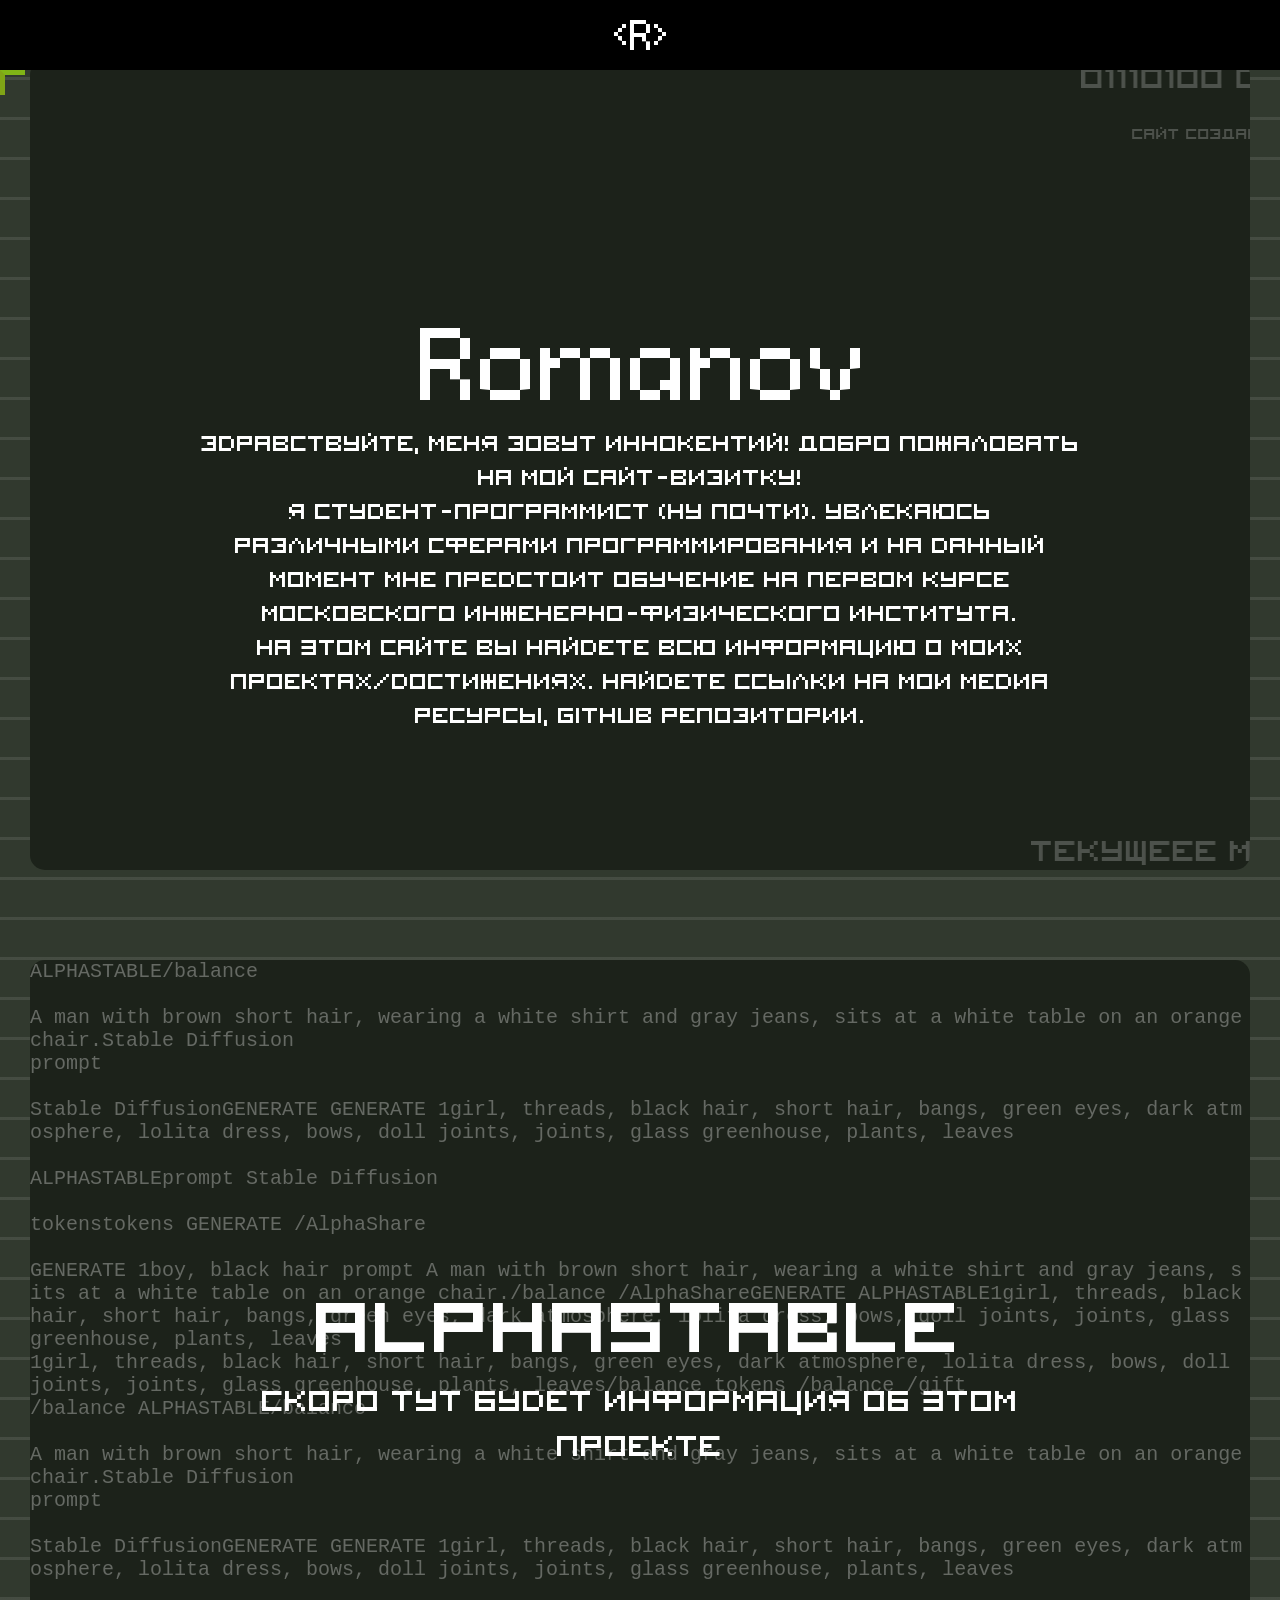
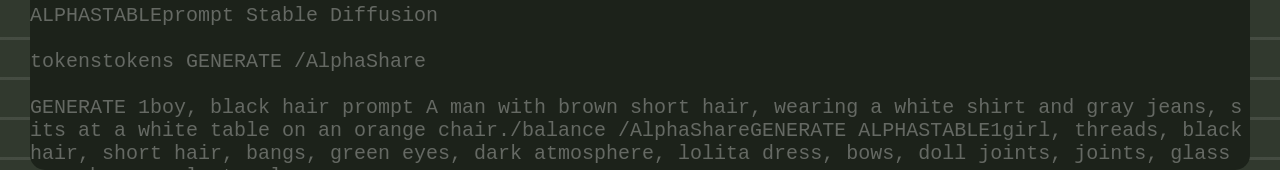
<file: index.html>
<!DOCTYPE html>
<html>
<head>
  <meta charset="UTF-8">


  <title>Romanov</title>


  <link
  href="fonts/ConnectionII.otf"
  rel="stylesheet"
  type="text/css" />
  <link href="styles/style.css" rel="stylesheet" type="text/css" />
</head>


<body>
  <nav class="sticky">
    <div id="nav_menu_div">
      <p id="nav_menu_title">&lt;R&gt;</p>
    </div>
  </nav>
  <div id="cursor" class="mobile-hide"></div>
  <!-- CUSTOMER -->
  <script>
    if (window.screen.availWidth > 500){
      
    let cursor = document.querySelector('#cursor');
    let scrl = 0;
    window.onscroll = function (e) {
      scrl = (window.scrollY); // Value of scroll Y in px
    };
 
    document.addEventListener('scroll', (evrnt) => {
      if (scrl < 100){
      
      document.getElementById("nav_menu_div").style.opacity = '0'
    } else if ( 100 <= scrl <= 300){

      document.getElementById("nav_menu_div").style.opacity = (scrl-100)/200 + "";
    } else{
   
      document.getElementById("nav_menu_div").style.opacity = "1.0";
    }

    })
    
    
    document.addEventListener('mousemove', (e) => {
      cursor.style.top = e.pageY - scrl + 'px' ;
      cursor.style.left = e.pageX + 'px';
    })
    } else{
      document.getElementById("cursor").hidden = true;
      let scrl = 0;
    window.onscroll = function (e) {
      scrl = (window.scrollY); // Value of scroll Y in px
    };
    document.addEventListener('scroll', (evrnt) => {
      if (scrl < 100){
      document.getElementById("nav_menu_div").style.opacity = '0'
    } else if ( 100 <= scrl <= 300){
      document.getElementById("nav_menu_div").style.opacity = (scrl-100)/200 + "";
    } else{
      document.getElementById("nav_menu_div").style.opacity = "1.0";
    }

    })
    }
    
  </script>
  <div id="realative-canvas" class="static">
    <div id="bg-text-canvas" >
      <p id="bg-text"></p>
      <marquee id="aboutme" scrolldelay="1" scrollamount="13">ТЕКУЩЕЕЕ МЕСТО ОБУЧЕНИЯ (99.9%) - НИЯУ МИФИ | НАПРАВЛЕНИЕ - ПРОГРАММНАЯ ИНЖЕНЕРИЯ | ПРОГРАММА - ИСКУССТВЕННЫЙ ИНТЕЛЛЕКТ И МОДЕЛИРОВАНИЕ КОГНИТИВНЫХ ПРОЦЕССОВ В ПРОЕКТИРОВАНИИ И РАЗРАБОТКЕ ИНФОРМАЦИОННЫХ СИСТЕМ |   </marquee>
      <marquee id="running_line" scrolldelay="1" scrollamount="10"></marquee>
      <marquee id="about_site" scrolldelay="1" scrollamount="7">САЙТ СОЗДАН БЕЗ ИСПОЛЬЗОВАНИЯ КОНСТРУКТОРА. ПРИ СОЗДАНИИ ИСПОЛЬЗОВАЛСЯ ТОЛЬКО HTML, CSS и JS</marquee>
      <script>
        let line = "01110100 01110110 01101110 01101010 01110011 01100110 00100000 01101101 01110110 01101110 01101010 01110100 00100000 01100101 01110000 01110110 01110010 00100000 01110000 01100101 01100110 01110011 01100100 00100000 01101111 01100110 01101110 01100010 01110101 00100000 00101100 01101110 01100110 01101111 01101010 01100101 01110110 01110101 01101010 01110011 01101001 01100100 01101101 01110110 01110001 00100000 01100110 01101111 01101010 01110011 01100100 00100000 01101110 01110110 01110011 01101000 01101010 01101111"
        document.getElementById('running_line').innerText = (line).repeat(40);
      </script>
    </div>
    <div id="inside_block_1">
      <div id="title_container">
        <p id="TITLE" class="noselect">Romanov</p>
        <script>
          let off_on = 0;
          function editUnderline(){
            let sec_interval = setTimeout(
              () => {
                if (off_on == 1){
                  document.getElementById("TITLE").innerText = "Romanov";
                  off_on = 0;
                }
                else {
                  document.getElementById("TITLE").innerText = "Romanov|";
                  off_on = 1;
                }
  
                editUnderline();
              }, 500)
            }
            editUnderline();
        </script>
      </div>
      
      <p id='ABOUT' class="noselect">Здравствуйте, Меня зовут Иннокентий! Добро пожаловать на мой сайт-визитку!<br> Я студент-программист (ну почти). Увлекаюсь различными сферами программирования и на данный момент мне предстоит обучение на первом курсе Московского инженерно-физического института. <br>На этом сайте вы найдете всю информацию о моих проектах/достижениях. Найдете ссылки на мои медиа ресурсы, github репозитории.</p>
      
    </div>
  </div>
  <!-- BODY  -->
 
  <!--  -->

  
  
  <div id="sec_div">
    <div>
      <div id="bg-text-canvas_2">
        <p id="bg-text-2" class="noselect"></p>
        <script>
          let el = document.getElementById("bg-text-2")

          let i = 0;

          const update = () => {
            setTimeout(function(){
              var abc = ['prompt    ','/balance    ', "1boy, black hair    ", "GENERATE    ","ALPHASTABLE","A man with brown short hair, wearing a white shirt and gray jeans, sits at a white table on an orange chair.","1girl, threads, black hair, short hair, bangs, green eyes, dark atmosphere, lolita dress, bows, doll joints, joints, glass greenhouse, plants, leaves","\n\n","\n" ,"Stable Diffusion", "tokens", "/AlphaShare", "/gift" , "\n", "    ",  "    "];
              var rs = "";
              while (rs.length < 1000){
                rs += abc[Math.floor(Math.random()*abc.length)];
              }

              el.innerText = rs.repeat(15);
              requestAnimationFrame(update, 10000)
            }, 200);
          }

          requestAnimationFrame(update, 10000)
        </script>
      </div>
      <div id="inside_block_2">
        <p id="sec_about" class="noselect">AlphaStable</p>
        <p id="alpha_stable">Скоро тут будет информация об этом проекте</p>
      </div>
    </div>

  </div>
  <!--  -->
  
  


</body>
</html>
</file>
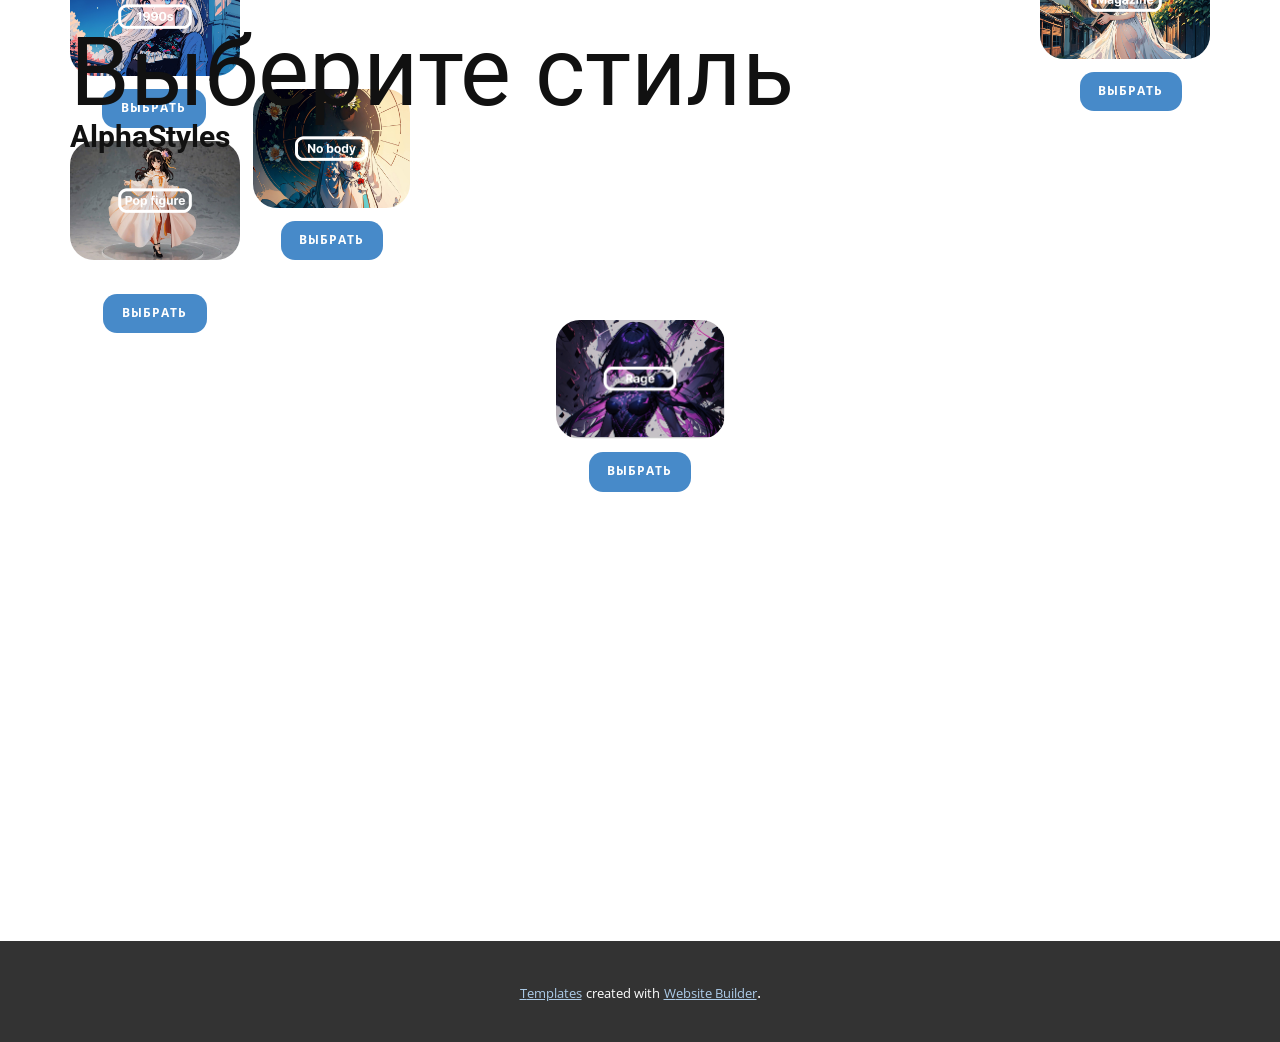
<file: Главная.html>
<!DOCTYPE html>
<html style="font-size: 16px;" lang="ru"><head>
    <meta name="viewport" content="width=device-width, initial-scale=1.0">
    <meta charset="utf-8">
    <meta name="keywords" content="Выберите стиль, AlphaStyles">
    <meta name="description" content="">
    <title>Главная</title>
    <link rel="stylesheet" href="nicepage.css" media="screen">
<link rel="stylesheet" href="Главная.css" media="screen">
    <script class="u-script" type="text/javascript" src="jquery.js" defer=""></script>
    <script class="u-script" type="text/javascript" src="nicepage.js" defer=""></script>
    <meta name="generator" content="Nicepage 5.12.2, nicepage.com">
    <link id="u-theme-google-font" rel="stylesheet" href="https://fonts.googleapis.com/css?family=Roboto:100,100i,300,300i,400,400i,500,500i,700,700i,900,900i|Open+Sans:300,300i,400,400i,500,500i,600,600i,700,700i,800,800i">
    
    
    
    <script type="application/ld+json">{
		"@context": "http://schema.org",
		"@type": "Organization",
		"name": ""
}</script>
    <meta name="theme-color" content="#478ac9">
    <meta property="og:title" content="Главная">
    <meta property="og:type" content="website">
  <meta data-intl-tel-input-cdn-path="intlTelInput/"></head>
  <body class="u-body u-xl-mode" data-lang="ru">
    <section class="u-clearfix u-section-1" id="sec-faa5">
      <div class="u-clearfix u-sheet u-sheet-1">
        <h1 class="u-text u-text-default-xs u-title u-text-1">Выберите стиль</h1>
        <h1 class="u-text u-text-default-xs u-title u-text-2">AlphaStyles</h1>
      </div>
    </section>
    <section class="u-clearfix u-section-2" id="sec-491c">
      <div class="u-clearfix u-sheet u-sheet-1">
        <img class="u-image u-image-round u-radius-24 u-image-1" src="images/style2.png" alt="" data-image-width="674" data-image-height="472">
        <a href="https://nicepage.com/ru/joomla-shablony" class="u-active-custom-color-1 u-border-none u-btn u-btn-round u-button-style u-hover-custom-color-1 u-radius-14 u-btn-1">Выбрать</a>
        <img class="u-image u-image-round u-radius-24 u-image-2" src="images/style3.png" alt="" data-image-width="674" data-image-height="472">
        <img class="u-image u-image-round u-radius-24 u-image-3" src="images/style4.png" alt="" data-image-width="674" data-image-height="472">
        <a href="https://nicepage.com/ru/joomla-shablony" class="u-active-custom-color-1 u-border-none u-btn u-btn-round u-button-style u-hover-custom-color-1 u-radius-14 u-btn-2">Выбрать</a>
        <img class="u-image u-image-round u-radius-24 u-image-4" src="images/style5.png" alt="" data-image-width="682" data-image-height="480">
        <a href="https://nicepage.com/ru/joomla-shablony" class="u-active-custom-color-1 u-border-none u-btn u-btn-round u-button-style u-hover-custom-color-1 u-radius-14 u-btn-3">Выбрать</a>
        <img class="u-image u-image-round u-radius-24 u-image-5" src="images/style1.png" alt="" data-image-width="674" data-image-height="472">
        <a href="https://nicepage.com/c/grid-website-templates" class="u-active-custom-color-1 u-border-none u-btn u-btn-round u-button-style u-hover-custom-color-1 u-palette-1-base u-radius-14 u-btn-4">Выбрать</a>
        <a href="https://nicepage.com/website-builder" class="u-active-custom-color-1 u-border-none u-btn u-btn-round u-button-style u-hover-custom-color-1 u-palette-1-base u-radius-14 u-btn-5">Выбрать</a>
      </div>
    </section>
    
    
    
    <section class="u-backlink u-clearfix u-grey-80">
      <a class="u-link" href="https://nicepage.com/templates" target="_blank">
        <span>Templates</span>
      </a>
      <p class="u-text">
        <span>created with</span>
      </p>
      <a class="u-link" href="https://nicepage.cc" target="_blank">
        <span>Website Builder</span>
      </a>. 
    </section>
  
</body></html>
</file>
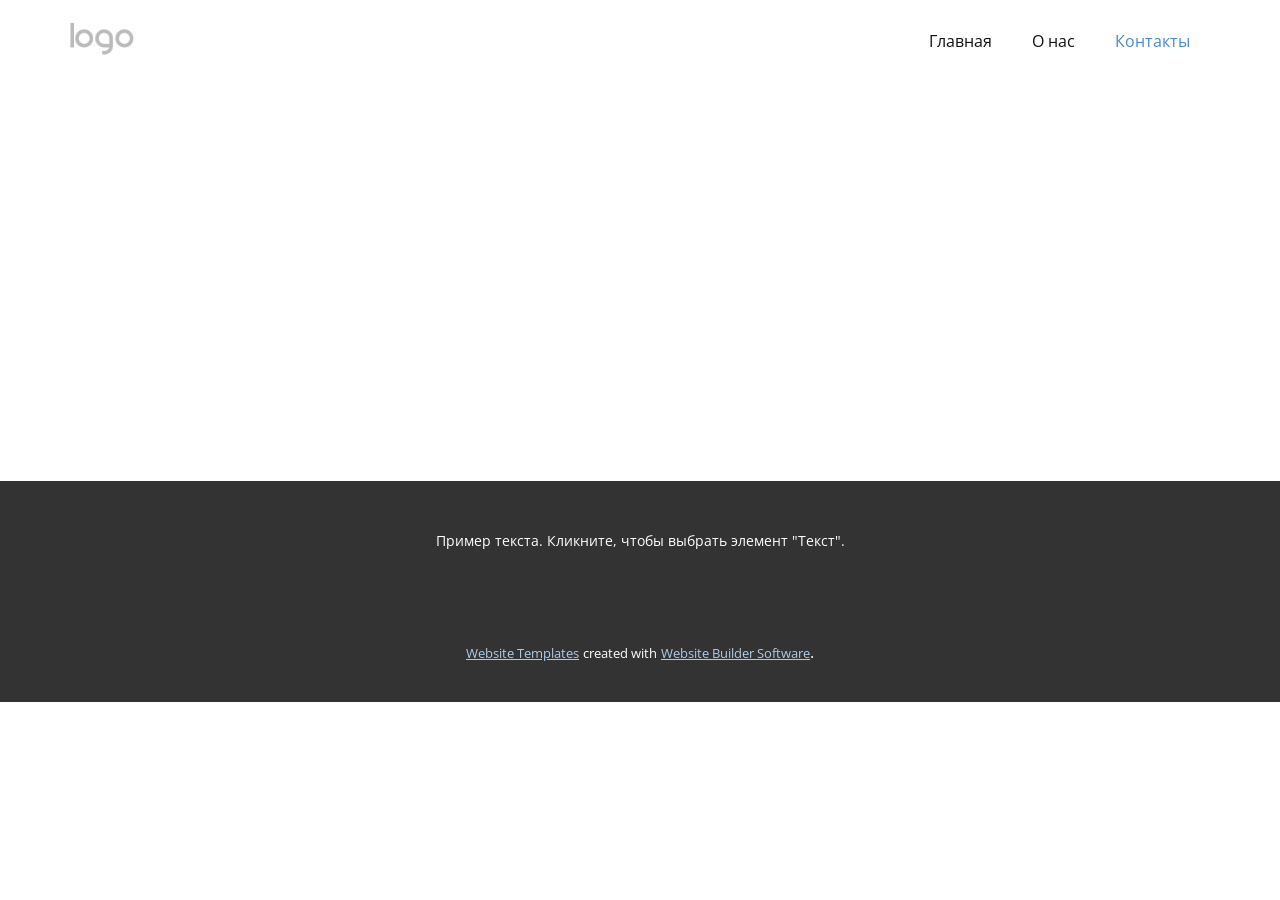
<file: Контакты.html>
<!DOCTYPE html>
<html style="font-size: 16px;" lang="ru"><head>
    <meta name="viewport" content="width=device-width, initial-scale=1.0">
    <meta charset="utf-8">
    <meta name="keywords" content="">
    <meta name="description" content="">
    <title>Контакты</title>
    <link rel="stylesheet" href="nicepage.css" media="screen">
<link rel="stylesheet" href="Контакты.css" media="screen">
    <script class="u-script" type="text/javascript" src="jquery.js" defer=""></script>
    <script class="u-script" type="text/javascript" src="nicepage.js" defer=""></script>
    <meta name="generator" content="Nicepage 5.12.2, nicepage.com">
    <link id="u-theme-google-font" rel="stylesheet" href="https://fonts.googleapis.com/css?family=Roboto:100,100i,300,300i,400,400i,500,500i,700,700i,900,900i|Open+Sans:300,300i,400,400i,500,500i,600,600i,700,700i,800,800i">
    
    
    <script type="application/ld+json">{
		"@context": "http://schema.org",
		"@type": "Organization",
		"name": "",
		"logo": "images/default-logo.png"
}</script>
    <meta name="theme-color" content="#478ac9">
    <meta property="og:title" content="Контакты">
    <meta property="og:type" content="website">
  <meta data-intl-tel-input-cdn-path="intlTelInput/"></head>
  <body class="u-body u-xl-mode" data-lang="ru"><header class="u-clearfix u-header u-header" id="sec-495f"><div class="u-clearfix u-sheet u-valign-middle u-sheet-1">
        <a href="https://nicepage.com" class="u-image u-logo u-image-1">
          <img src="images/default-logo.png" class="u-logo-image u-logo-image-1">
        </a>
        <nav class="u-menu u-menu-dropdown u-offcanvas u-menu-1">
          <div class="menu-collapse" style="font-size: 1rem; letter-spacing: 0px;">
            <a class="u-button-style u-custom-left-right-menu-spacing u-custom-padding-bottom u-custom-top-bottom-menu-spacing u-nav-link u-text-active-palette-1-base u-text-hover-palette-2-base" href="#">
              <svg class="u-svg-link" viewBox="0 0 24 24"><use xmlns:xlink="http://www.w3.org/1999/xlink" xlink:href="#menu-hamburger"></use></svg>
              <svg class="u-svg-content" version="1.1" id="menu-hamburger" viewBox="0 0 16 16" x="0px" y="0px" xmlns:xlink="http://www.w3.org/1999/xlink" xmlns="http://www.w3.org/2000/svg"><g><rect y="1" width="16" height="2"></rect><rect y="7" width="16" height="2"></rect><rect y="13" width="16" height="2"></rect>
</g></svg>
            </a>
          </div>
          <div class="u-nav-container">
            <ul class="u-nav u-unstyled u-nav-1"><li class="u-nav-item"><a class="u-button-style u-nav-link u-text-active-palette-1-base u-text-hover-palette-2-base" href="Главная.html" style="padding: 10px 20px;">Главная</a>
</li><li class="u-nav-item"><a class="u-button-style u-nav-link u-text-active-palette-1-base u-text-hover-palette-2-base" href="О-нас.html" style="padding: 10px 20px;">О нас</a>
</li><li class="u-nav-item"><a class="u-button-style u-nav-link u-text-active-palette-1-base u-text-hover-palette-2-base" href="Контакты.html" style="padding: 10px 20px;">Контакты</a>
</li></ul>
          </div>
          <div class="u-nav-container-collapse">
            <div class="u-black u-container-style u-inner-container-layout u-opacity u-opacity-95 u-sidenav">
              <div class="u-inner-container-layout u-sidenav-overflow">
                <div class="u-menu-close"></div>
                <ul class="u-align-center u-nav u-popupmenu-items u-unstyled u-nav-2"><li class="u-nav-item"><a class="u-button-style u-nav-link" href="Главная.html">Главная</a>
</li><li class="u-nav-item"><a class="u-button-style u-nav-link" href="О-нас.html">О нас</a>
</li><li class="u-nav-item"><a class="u-button-style u-nav-link" href="Контакты.html">Контакты</a>
</li></ul>
              </div>
            </div>
            <div class="u-black u-menu-overlay u-opacity u-opacity-70"></div>
          </div>
        </nav>
      </div></header>
    <section class="u-clearfix u-section-1" id="sec-44e6">
      <div class="u-clearfix u-sheet u-sheet-1"></div>
    </section>
    
    
    <footer class="u-align-center u-clearfix u-footer u-grey-80 u-footer" id="sec-31fb"><div class="u-clearfix u-sheet u-sheet-1">
        <p class="u-small-text u-text u-text-variant u-text-1">Пример текста. Кликните, чтобы выбрать элемент "Текст".</p>
      </div></footer>
    <section class="u-backlink u-clearfix u-grey-80">
      <a class="u-link" href="https://nicepage.com/website-templates" target="_blank">
        <span>Website Templates</span>
      </a>
      <p class="u-text">
        <span>created with</span>
      </p>
      <a class="u-link" href="" target="_blank">
        <span>Website Builder Software</span>
      </a>. 
    </section>
  
</body></html>
</file>
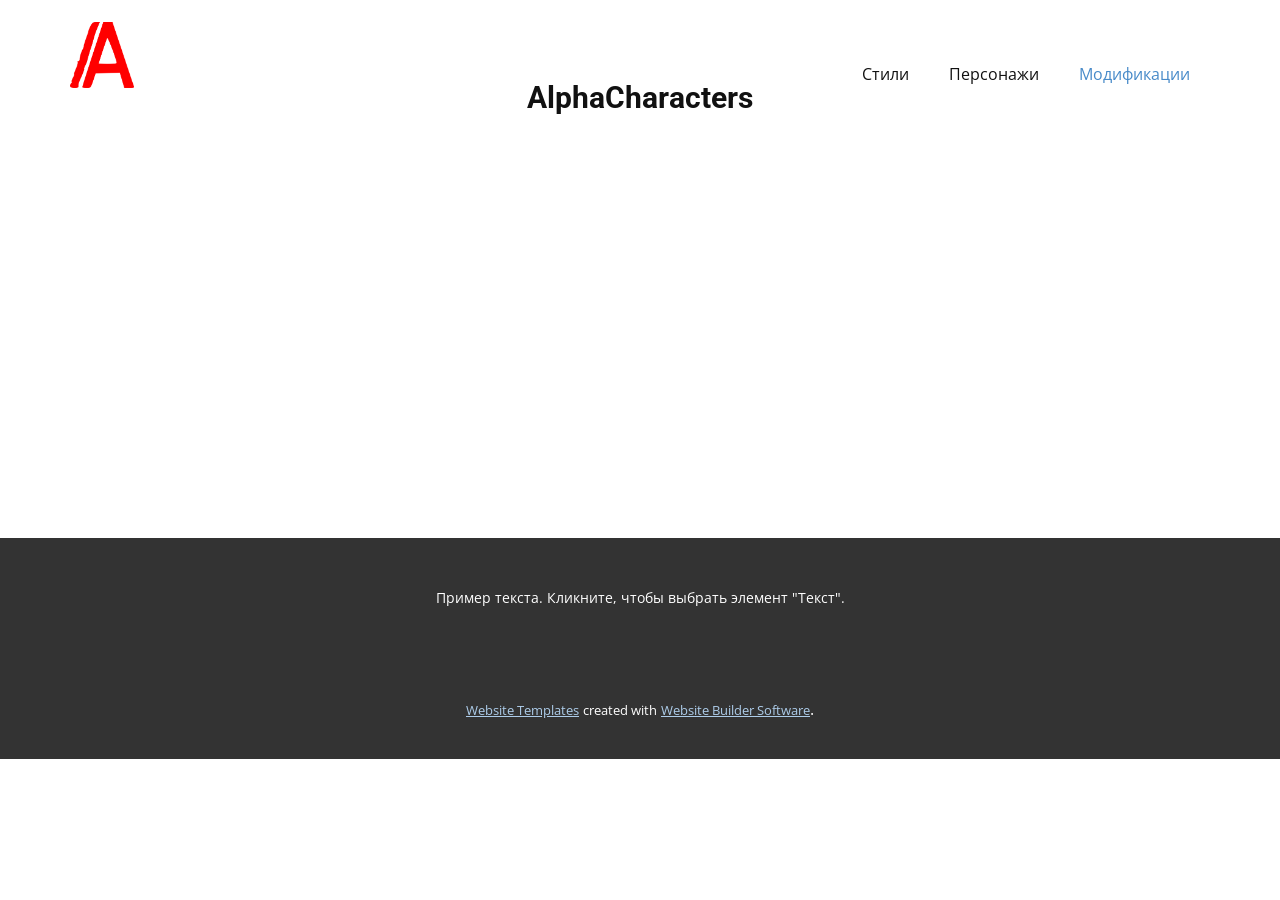
<file: Модификации.html>
<!DOCTYPE html>
<html style="font-size: 16px;" lang="ru"><head>
    <meta name="viewport" content="width=device-width, initial-scale=1.0">
    <meta charset="utf-8">
    <meta name="keywords" content="Alpha​Characters">
    <meta name="description" content="">
    <title>Модификации</title>
    <link rel="stylesheet" href="nicepage.css" media="screen">
<link rel="stylesheet" href="Модификации.css" media="screen">
    <script class="u-script" type="text/javascript" src="jquery.js" defer=""></script>
    <script class="u-script" type="text/javascript" src="nicepage.js" defer=""></script>
    <meta name="generator" content="Nicepage 5.12.2, nicepage.com">
    <link id="u-theme-google-font" rel="stylesheet" href="https://fonts.googleapis.com/css?family=Roboto:100,100i,300,300i,400,400i,500,500i,700,700i,900,900i|Open+Sans:300,300i,400,400i,500,500i,600,600i,700,700i,800,800i">
    
    
    <script type="application/ld+json">{
		"@context": "http://schema.org",
		"@type": "Organization",
		"name": "",
		"logo": "images/Red.png"
}</script>
    <meta name="theme-color" content="#478ac9">
    <meta property="og:title" content="Модификации">
    <meta property="og:type" content="website">
  <meta data-intl-tel-input-cdn-path="intlTelInput/"></head>
  <body class="u-body u-xl-mode" data-lang="ru"><header class="u-clearfix u-header u-header" id="sec-495f"><div class="u-clearfix u-sheet u-valign-middle-lg u-valign-middle-md u-valign-middle-sm u-valign-middle-xl u-sheet-1">
        <a href="https://nicepage.com" class="u-image u-logo u-image-1" data-image-width="838" data-image-height="863">
          <img src="images/Red.png" class="u-logo-image u-logo-image-1">
        </a>
        <nav class="u-menu u-menu-one-level u-offcanvas u-menu-1">
          <div class="menu-collapse" style="font-size: 1rem; letter-spacing: 0px;">
            <a class="u-button-style u-custom-left-right-menu-spacing u-custom-padding-bottom u-custom-top-bottom-menu-spacing u-nav-link u-text-active-palette-1-base u-text-hover-palette-2-base" href="#">
              <svg class="u-svg-link" viewBox="0 0 24 24"><use xmlns:xlink="http://www.w3.org/1999/xlink" xlink:href="#menu-hamburger"></use></svg>
              <svg class="u-svg-content" version="1.1" id="menu-hamburger" viewBox="0 0 16 16" x="0px" y="0px" xmlns:xlink="http://www.w3.org/1999/xlink" xmlns="http://www.w3.org/2000/svg"><g><rect y="1" width="16" height="2"></rect><rect y="7" width="16" height="2"></rect><rect y="13" width="16" height="2"></rect>
</g></svg>
            </a>
          </div>
          <div class="u-custom-menu u-nav-container">
            <ul class="u-nav u-unstyled u-nav-1"><li class="u-nav-item"><a class="u-button-style u-nav-link u-text-active-palette-1-base u-text-hover-palette-2-base" href="Стили.html" style="padding: 10px 20px;">Стили</a>
</li><li class="u-nav-item"><a class="u-button-style u-nav-link u-text-active-palette-1-base u-text-hover-palette-2-base" href="Персонажи.html" style="padding: 10px 20px;">Персонажи</a>
</li><li class="u-nav-item"><a class="u-button-style u-nav-link u-text-active-palette-1-base u-text-hover-palette-2-base" href="Модификации.html" style="padding: 10px 20px;">Модификации</a>
</li></ul>
          </div>
          <div class="u-custom-menu u-nav-container-collapse">
            <div class="u-black u-container-style u-inner-container-layout u-opacity u-opacity-95 u-sidenav">
              <div class="u-inner-container-layout u-sidenav-overflow">
                <div class="u-menu-close"></div>
                <ul class="u-align-center u-nav u-popupmenu-items u-unstyled u-nav-2"><li class="u-nav-item"><a class="u-button-style u-nav-link" href="Стили.html">Стили</a>
</li><li class="u-nav-item"><a class="u-button-style u-nav-link" href="Персонажи.html">Персонажи</a>
</li><li class="u-nav-item"><a class="u-button-style u-nav-link" href="Модификации.html">Модификации</a>
</li></ul>
              </div>
            </div>
            <div class="u-black u-menu-overlay u-opacity u-opacity-70"></div>
          </div>
        </nav>
        <h1 class="u-text u-text-default-xs u-title u-text-1">Alpha​Characters</h1>
      </div></header>
    <section class="u-clearfix u-section-1" id="sec-44e6">
      <div class="u-clearfix u-sheet u-sheet-1"></div>
    </section>
    
    
    <footer class="u-align-center u-clearfix u-footer u-grey-80 u-footer" id="sec-31fb"><div class="u-clearfix u-sheet u-sheet-1">
        <p class="u-small-text u-text u-text-variant u-text-1">Пример текста. Кликните, чтобы выбрать элемент "Текст".</p>
      </div></footer>
    <section class="u-backlink u-clearfix u-grey-80">
      <a class="u-link" href="https://nicepage.com/website-templates" target="_blank">
        <span>Website Templates</span>
      </a>
      <p class="u-text">
        <span>created with</span>
      </p>
      <a class="u-link" href="" target="_blank">
        <span>Website Builder Software</span>
      </a>. 
    </section>
  
</body></html>
</file>
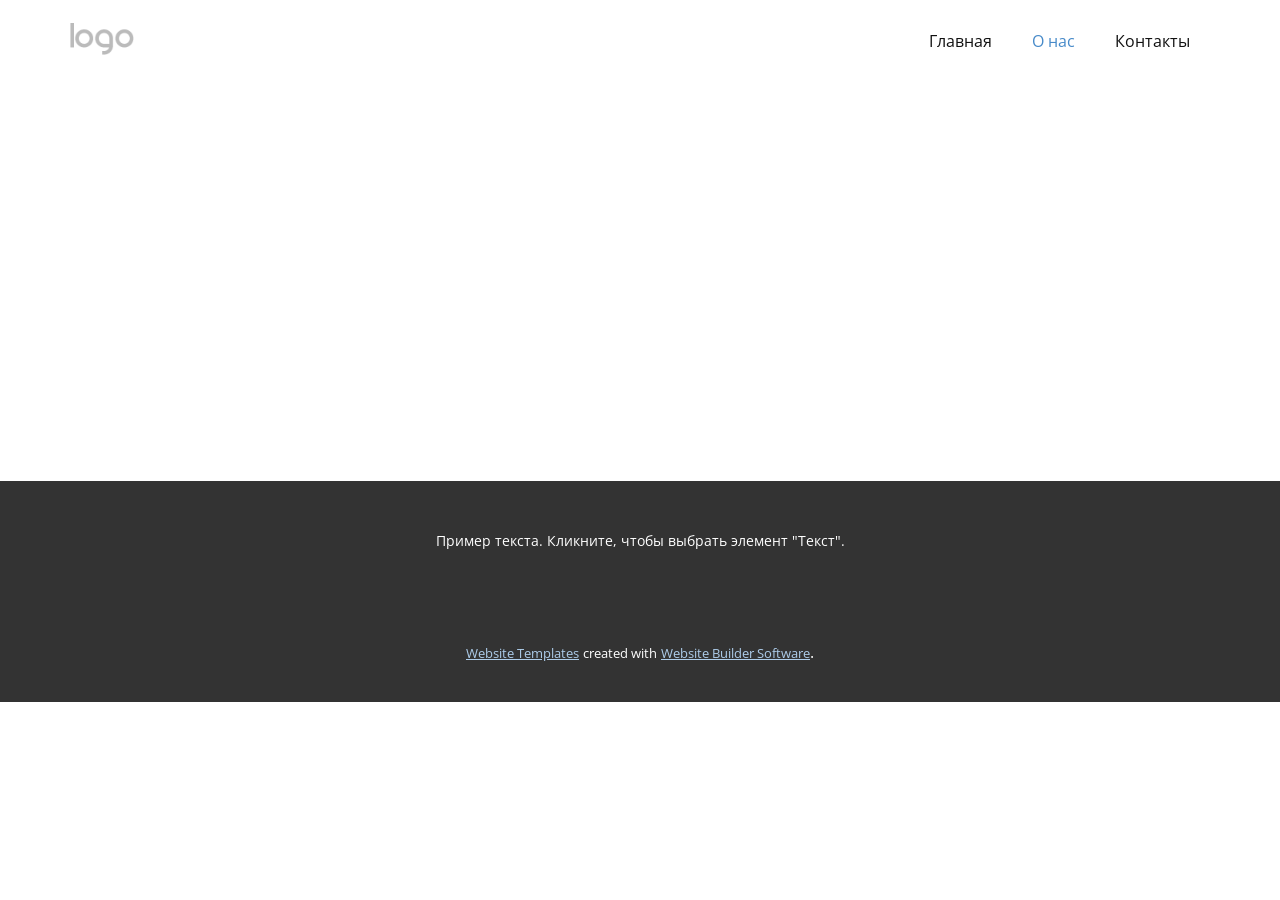
<file: О-нас.html>
<!DOCTYPE html>
<html style="font-size: 16px;" lang="ru"><head>
    <meta name="viewport" content="width=device-width, initial-scale=1.0">
    <meta charset="utf-8">
    <meta name="keywords" content="">
    <meta name="description" content="">
    <title>О нас</title>
    <link rel="stylesheet" href="nicepage.css" media="screen">
<link rel="stylesheet" href="О-нас.css" media="screen">
    <script class="u-script" type="text/javascript" src="jquery.js" defer=""></script>
    <script class="u-script" type="text/javascript" src="nicepage.js" defer=""></script>
    <meta name="generator" content="Nicepage 5.12.2, nicepage.com">
    <link id="u-theme-google-font" rel="stylesheet" href="https://fonts.googleapis.com/css?family=Roboto:100,100i,300,300i,400,400i,500,500i,700,700i,900,900i|Open+Sans:300,300i,400,400i,500,500i,600,600i,700,700i,800,800i">
    
    
    <script type="application/ld+json">{
		"@context": "http://schema.org",
		"@type": "Organization",
		"name": "",
		"logo": "images/default-logo.png"
}</script>
    <meta name="theme-color" content="#478ac9">
    <meta property="og:title" content="О нас">
    <meta property="og:type" content="website">
  <meta data-intl-tel-input-cdn-path="intlTelInput/"></head>
  <body class="u-body u-xl-mode" data-lang="ru"><header class="u-clearfix u-header u-header" id="sec-495f"><div class="u-clearfix u-sheet u-valign-middle u-sheet-1">
        <a href="https://nicepage.com" class="u-image u-logo u-image-1">
          <img src="images/default-logo.png" class="u-logo-image u-logo-image-1">
        </a>
        <nav class="u-menu u-menu-dropdown u-offcanvas u-menu-1">
          <div class="menu-collapse" style="font-size: 1rem; letter-spacing: 0px;">
            <a class="u-button-style u-custom-left-right-menu-spacing u-custom-padding-bottom u-custom-top-bottom-menu-spacing u-nav-link u-text-active-palette-1-base u-text-hover-palette-2-base" href="#">
              <svg class="u-svg-link" viewBox="0 0 24 24"><use xmlns:xlink="http://www.w3.org/1999/xlink" xlink:href="#menu-hamburger"></use></svg>
              <svg class="u-svg-content" version="1.1" id="menu-hamburger" viewBox="0 0 16 16" x="0px" y="0px" xmlns:xlink="http://www.w3.org/1999/xlink" xmlns="http://www.w3.org/2000/svg"><g><rect y="1" width="16" height="2"></rect><rect y="7" width="16" height="2"></rect><rect y="13" width="16" height="2"></rect>
</g></svg>
            </a>
          </div>
          <div class="u-nav-container">
            <ul class="u-nav u-unstyled u-nav-1"><li class="u-nav-item"><a class="u-button-style u-nav-link u-text-active-palette-1-base u-text-hover-palette-2-base" href="Главная.html" style="padding: 10px 20px;">Главная</a>
</li><li class="u-nav-item"><a class="u-button-style u-nav-link u-text-active-palette-1-base u-text-hover-palette-2-base" href="О-нас.html" style="padding: 10px 20px;">О нас</a>
</li><li class="u-nav-item"><a class="u-button-style u-nav-link u-text-active-palette-1-base u-text-hover-palette-2-base" href="Контакты.html" style="padding: 10px 20px;">Контакты</a>
</li></ul>
          </div>
          <div class="u-nav-container-collapse">
            <div class="u-black u-container-style u-inner-container-layout u-opacity u-opacity-95 u-sidenav">
              <div class="u-inner-container-layout u-sidenav-overflow">
                <div class="u-menu-close"></div>
                <ul class="u-align-center u-nav u-popupmenu-items u-unstyled u-nav-2"><li class="u-nav-item"><a class="u-button-style u-nav-link" href="Главная.html">Главная</a>
</li><li class="u-nav-item"><a class="u-button-style u-nav-link" href="О-нас.html">О нас</a>
</li><li class="u-nav-item"><a class="u-button-style u-nav-link" href="Контакты.html">Контакты</a>
</li></ul>
              </div>
            </div>
            <div class="u-black u-menu-overlay u-opacity u-opacity-70"></div>
          </div>
        </nav>
      </div></header>
    <section class="u-clearfix u-section-1" id="sec-b571">
      <div class="u-clearfix u-sheet u-sheet-1"></div>
    </section>
    
    
    <footer class="u-align-center u-clearfix u-footer u-grey-80 u-footer" id="sec-31fb"><div class="u-clearfix u-sheet u-sheet-1">
        <p class="u-small-text u-text u-text-variant u-text-1">Пример текста. Кликните, чтобы выбрать элемент "Текст".</p>
      </div></footer>
    <section class="u-backlink u-clearfix u-grey-80">
      <a class="u-link" href="https://nicepage.com/website-templates" target="_blank">
        <span>Website Templates</span>
      </a>
      <p class="u-text">
        <span>created with</span>
      </p>
      <a class="u-link" href="" target="_blank">
        <span>Website Builder Software</span>
      </a>. 
    </section>
  
</body></html>
</file>
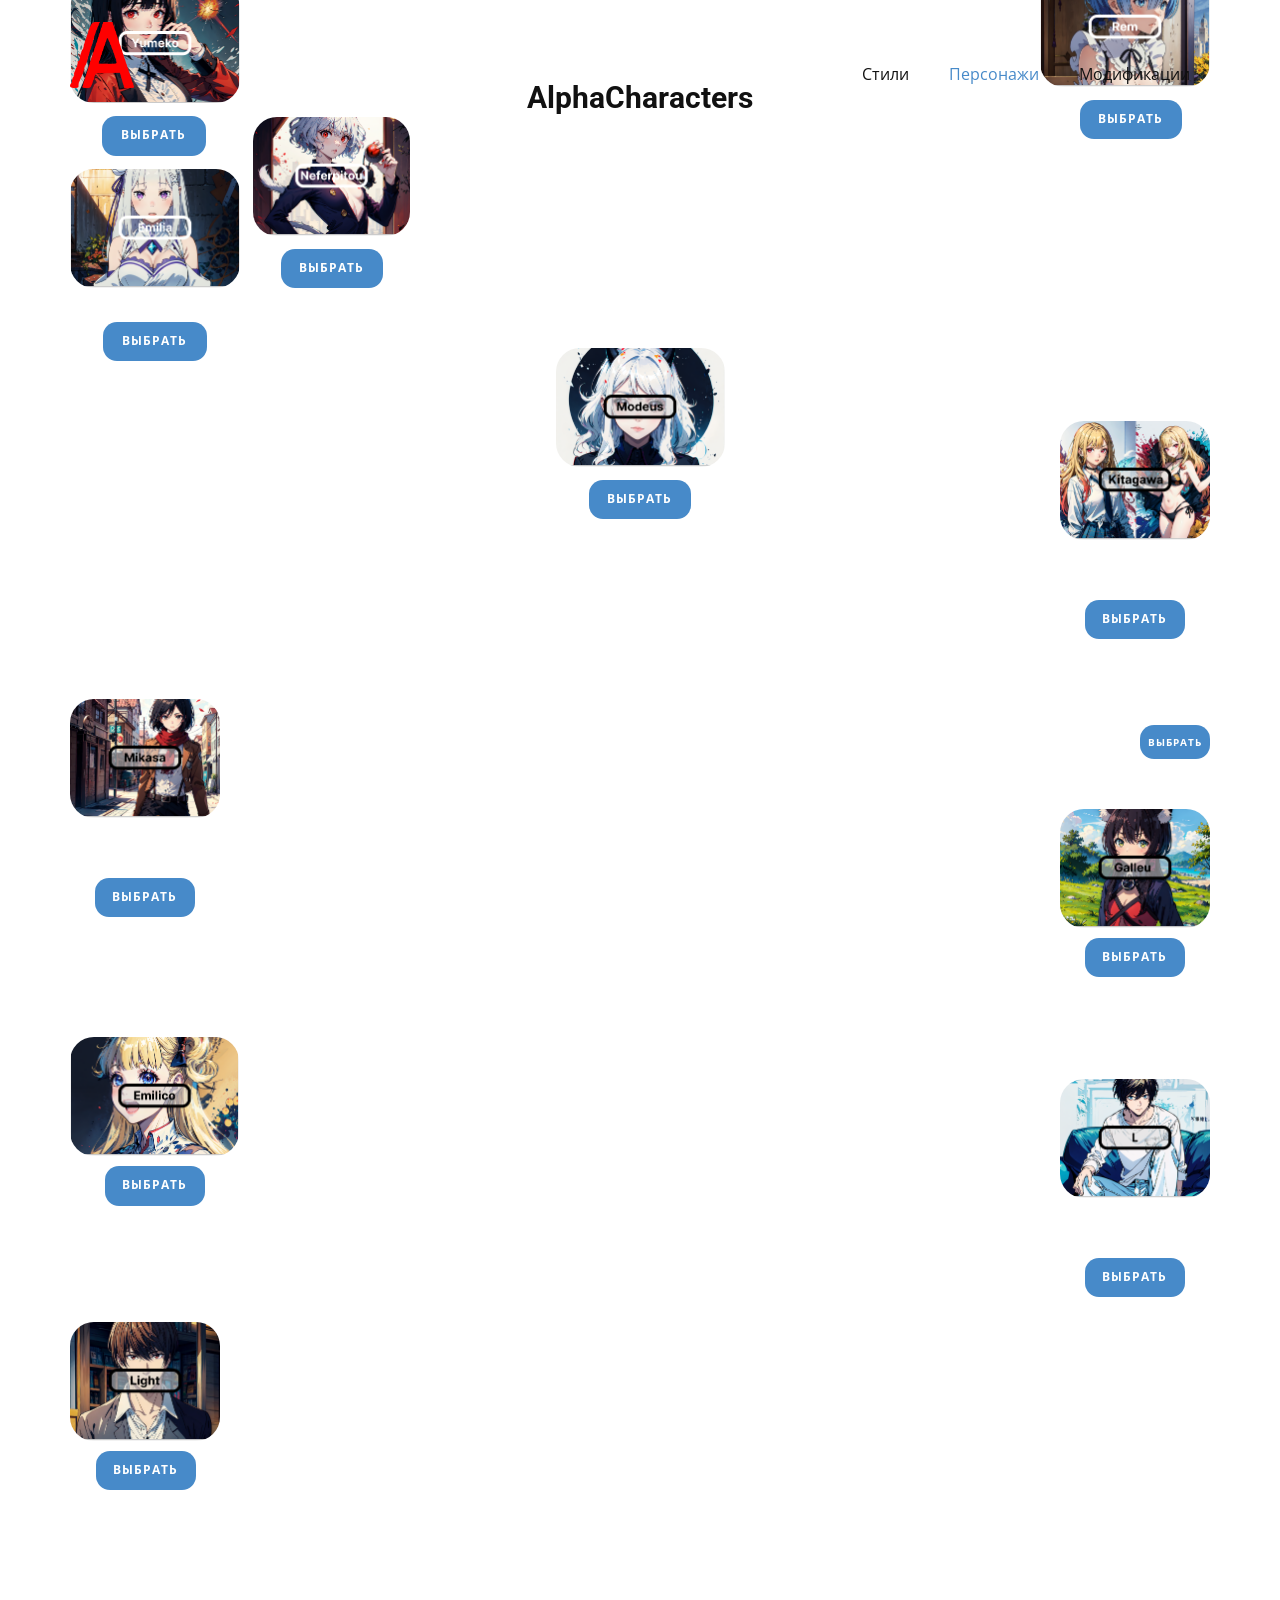
<file: Персонажи.html>
<!DOCTYPE html>
<html style="font-size: 16px;" lang="ru"><head>
    <meta name="viewport" content="width=device-width, initial-scale=1.0">
    <meta charset="utf-8">
    <meta name="keywords" content="Выберите стиль, AlphaStyles">
    <meta name="description" content="">
    <title>Персонажи</title>
    <link rel="stylesheet" href="nicepage.css" media="screen">
<link rel="stylesheet" href="Персонажи.css" media="screen">
    <script class="u-script" type="text/javascript" src="jquery.js" defer=""></script>
    <script class="u-script" type="text/javascript" src="nicepage.js" defer=""></script>
    <meta name="generator" content="Nicepage 5.12.2, nicepage.com">
    <link id="u-theme-google-font" rel="stylesheet" href="https://fonts.googleapis.com/css?family=Roboto:100,100i,300,300i,400,400i,500,500i,700,700i,900,900i|Open+Sans:300,300i,400,400i,500,500i,600,600i,700,700i,800,800i">
    
    
    <script type="application/ld+json">{
		"@context": "http://schema.org",
		"@type": "Organization",
		"name": "",
		"logo": "images1/Red.png"
}</script>
    <meta name="theme-color" content="#478ac9">
    <meta property="og:title" content="Персонажи">
    <meta property="og:type" content="website">
  <meta data-intl-tel-input-cdn-path="intlTelInput/"></head>
  <body class="u-body u-xl-mode" data-lang="ru"><header class="u-clearfix u-header u-header" id="sec-495f"><div class="u-clearfix u-sheet u-valign-middle-lg u-valign-middle-md u-valign-middle-sm u-valign-middle-xl u-sheet-1">
        <a href="##" class="u-image u-logo u-image-1" data-image-width="838" data-image-height="863">
          <img src="images1/Red.png" class="u-logo-image u-logo-image-1">
        </a>
        <nav class="u-menu u-menu-one-level u-offcanvas u-menu-1">
          <div class="menu-collapse" style="font-size: 1rem; letter-spacing: 0px;">
            <a class="u-button-style u-custom-left-right-menu-spacing u-custom-padding-bottom u-custom-top-bottom-menu-spacing u-nav-link u-text-active-palette-1-base u-text-hover-palette-2-base" href="#">
              <svg class="u-svg-link" viewBox="0 0 24 24"><use xmlns:xlink="http://www.w3.org/1999/xlink" xlink:href="#menu-hamburger"></use></svg>
              <svg class="u-svg-content" version="1.1" id="menu-hamburger" viewBox="0 0 16 16" x="0px" y="0px" xmlns:xlink="http://www.w3.org/1999/xlink" xmlns="http://www.w3.org/2000/svg"><g><rect y="1" width="16" height="2"></rect><rect y="7" width="16" height="2"></rect><rect y="13" width="16" height="2"></rect>
</g></svg>
            </a>
          </div>
          <div class="u-custom-menu u-nav-container">
            <ul class="u-nav u-unstyled u-nav-1"><li class="u-nav-item"><a class="u-button-style u-nav-link u-text-active-palette-1-base u-text-hover-palette-2-base" href="Стили.html" style="padding: 10px 20px;">Стили</a>
</li><li class="u-nav-item"><a class="u-button-style u-nav-link u-text-active-palette-1-base u-text-hover-palette-2-base" href="#" style="padding: 10px 20px;">Персонажи</a>
</li><li class="u-nav-item"><a class="u-button-style u-nav-link u-text-active-palette-1-base u-text-hover-palette-2-base" href="Модификации.html" style="padding: 10px 20px;">Модификации</a>
</li></ul>
          </div>
          <div class="u-custom-menu u-nav-container-collapse">
            <div class="u-black u-container-style u-inner-container-layout u-opacity u-opacity-95 u-sidenav">
              <div class="u-inner-container-layout u-sidenav-overflow">
                <div class="u-menu-close"></div>
                <ul class="u-align-center u-nav u-popupmenu-items u-unstyled u-nav-2"><li class="u-nav-item"><a class="u-button-style u-nav-link" href="index.html">Стили</a>
</li><li class="u-nav-item"><a class="u-button-style u-nav-link" href="Персонажи.html">Персонажи</a>
</li><li class="u-nav-item"><a class="u-button-style u-nav-link" href="##">Модификации</a>
</li></ul>
              </div>
            </div>
            <div class="u-black u-menu-overlay u-opacity u-opacity-70"></div>
          </div>
        </nav>
        <h1 class="u-text u-text-default-xs u-title u-text-1">Alpha​Characters</h1>
      </div></header>
    <section class="u-clearfix u-section-1" id="sec-491c">
      <div class="u-clearfix u-sheet u-sheet-1">
        <img class="u-image u-image-round u-radius-24 u-image-1" src="images1/Frame211.png" alt="" data-image-width="682" data-image-height="480">
        <a href="##" class="u-active-custom-color-1 u-border-none u-btn u-btn-round u-button-style u-hover-custom-color-1 u-radius-14 u-btn-1" id="btn2">Выбрать</a>
        <img class="u-image u-image-round u-radius-24 u-image-2" src="images1/Frame221.png" alt="" data-image-width="682" data-image-height="480">
        <img class="u-image u-image-round u-radius-24 u-image-3" src="images1/Frame24.png" alt="" data-image-width="682" data-image-height="480">
        <a href="##" class="u-active-custom-color-1 u-border-none u-btn u-btn-round u-button-style u-hover-custom-color-1 u-radius-14 u-btn-2" id="btn4">Выбрать</a>
        <img class="u-image u-image-round u-radius-24 u-image-4" src="images1/Frame25.png" alt="" data-image-width="682" data-image-height="480">
        <a href="##" class="u-active-custom-color-1 u-border-none u-btn u-btn-round u-button-style u-hover-custom-color-1 u-radius-14 u-btn-3" id="btn5">Выбрать</a>
        <img class="u-image u-image-round u-radius-24 u-image-5" src="images1/Frame22.png" alt="" data-image-width="682" data-image-height="480">
        <a href="##" class="u-active-custom-color-1 u-border-none u-btn u-btn-round u-button-style u-hover-custom-color-1 u-palette-1-base u-radius-14 u-btn-4" id="btn1">Выбрать</a>
        <a href="##" class="u-active-custom-color-1 u-border-none u-btn u-btn-round u-button-style u-hover-custom-color-1 u-palette-1-base u-radius-14 u-btn-5" id="btn3">Выбрать</a>
        <img class="u-image u-image-round u-radius-24 u-image-6" src="images1/Frame26.png" alt="" data-image-width="682" data-image-height="480">
        <a href="##" class="u-active-custom-color-1 u-border-none u-btn u-btn-round u-button-style u-hover-custom-color-1 u-radius-14 u-btn-6" id="btn6">Выбрать</a>
        <img class="u-image u-image-round u-radius-24 u-image-7" src="images1/Frame27.png" alt="" data-image-width="682" data-image-height="480">
        <a href="##" class="u-active-custom-color-1 u-border-none u-btn u-btn-round u-button-style u-hover-custom-color-1 u-radius-14 u-btn-7" id="btn8">Выбрать</a>
        <img class="u-image u-image-round u-radius-24 u-image-8" src="images1/Frame28.png" alt="" data-image-width="682" data-image-height="480">
        <a href="##" class="u-active-custom-color-1 u-border-none u-btn u-btn-round u-button-style u-hover-custom-color-1 u-radius-14 u-btn-8" id="btn9">Выбрать</a>
        <img class="u-image u-image-round u-radius-24 u-image-9" src="images1/Frame29.png" alt="" data-image-width="682" data-image-height="480">
        <a href="##" class="u-active-custom-color-1 u-border-none u-btn u-btn-round u-button-style u-hover-custom-color-1 u-radius-14 u-btn-9" id="btn10">Выбрать</a>
        <img class="u-image u-image-round u-radius-24 u-image-10" src="images1/Frame210.png" alt="" data-image-width="682" data-image-height="480">
        <a href="##" class="u-active-custom-color-1 u-border-none u-btn u-btn-round u-button-style u-hover-custom-color-1 u-radius-14 u-btn-10" id="btn11">Выбрать</a>
        <img class="u-image u-image-round u-radius-24 u-image-11" src="images1/Frame2111.png" alt="" data-image-width="682" data-image-height="480">
        <a href="##" class="u-active-custom-color-1 u-border-none u-btn u-btn-round u-button-style u-hover-custom-color-1 u-radius-14 u-btn-11" id="btn12">Выбрать</a>
        <a href="##" class="u-active-custom-color-1 u-border-none u-btn u-btn-round u-button-style u-hover-custom-color-1 u-radius-14 u-btn-12" id="btn7">Выбрать</a>
      </div>
    </section>
    
    <script src="https://telegram.org/js/telegram-web-app.js"></script>
    <script src="app_pers.js"></script>
  
</body></html>
</file>
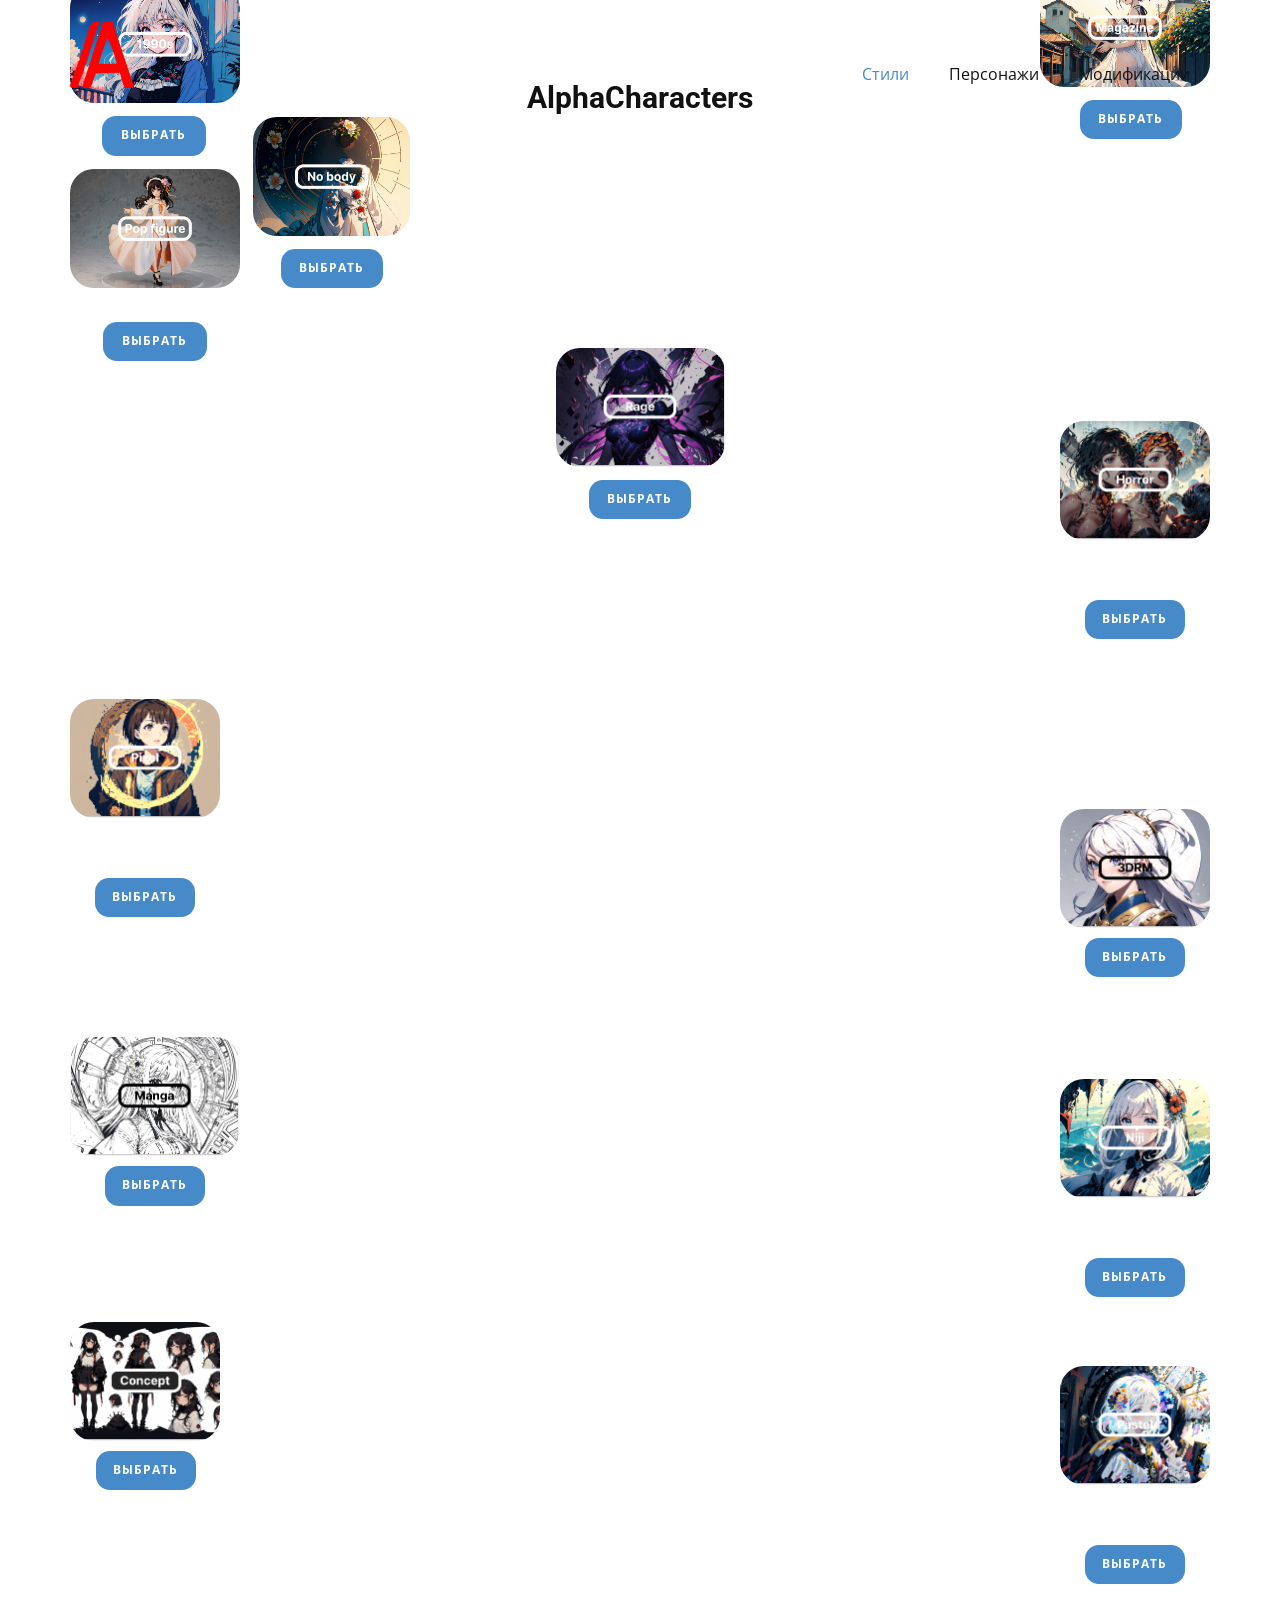
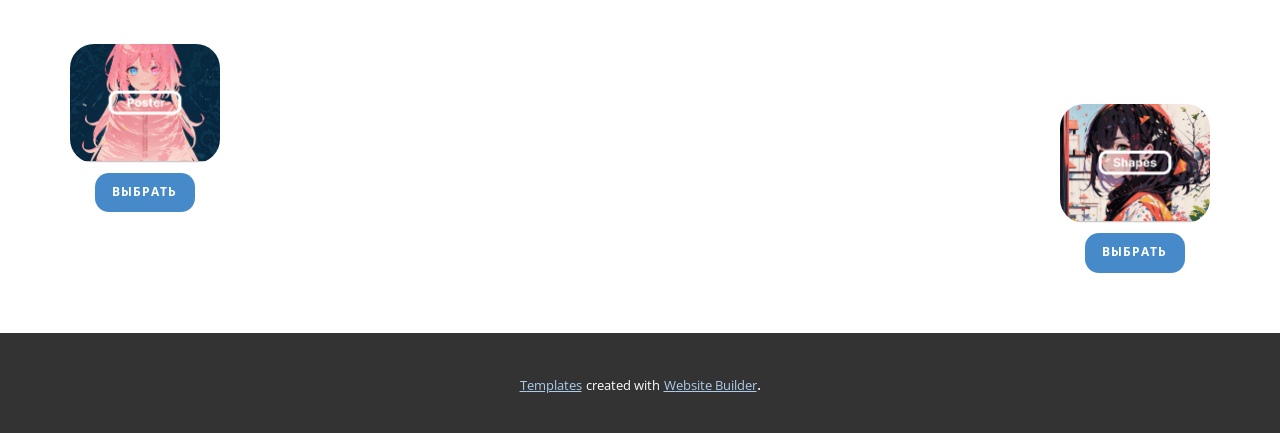
<file: Стили.html>
<!DOCTYPE html>
<html style="font-size: 16px;" lang="ru"><head>
    <meta name="viewport" content="width=device-width, initial-scale=1.0">
    <meta charset="utf-8">
    <meta name="keywords" content="Выберите стиль, AlphaStyles">
    <meta name="description" content="">
    <title>Стили</title>
    <link rel="stylesheet" href="nicepage.css" media="screen">
<link rel="stylesheet" href="Стили.css" media="screen">
    <script class="u-script" type="text/javascript" src="jquery.js" defer=""></script>
    <script class="u-script" type="text/javascript" src="nicepage.js" defer=""></script>
    <meta name="generator" content="Nicepage 5.12.2, nicepage.com">
    <link id="u-theme-google-font" rel="stylesheet" href="https://fonts.googleapis.com/css?family=Roboto:100,100i,300,300i,400,400i,500,500i,700,700i,900,900i|Open+Sans:300,300i,400,400i,500,500i,600,600i,700,700i,800,800i">
    
    
    <script type="application/ld+json">{
		"@context": "http://schema.org",
		"@type": "Organization",
		"name": "",
		"logo": "images/Red.png"
}</script>
    <meta name="theme-color" content="#478ac9">
    <meta property="og:title" content="Стили">
    <meta property="og:type" content="website">
  <meta data-intl-tel-input-cdn-path="intlTelInput/"></head>
  <body class="u-body u-xl-mode" data-lang="ru"><header class="u-clearfix u-header u-header" id="sec-495f"><div class="u-clearfix u-sheet u-valign-middle-lg u-valign-middle-md u-valign-middle-sm u-valign-middle-xl u-sheet-1">
        <a href="https://nicepage.com" class="u-image u-logo u-image-1" data-image-width="838" data-image-height="863">
          <img src="images/Red.png" class="u-logo-image u-logo-image-1">
        </a>
        <nav class="u-menu u-menu-one-level u-offcanvas u-menu-1">
          <div class="menu-collapse" style="font-size: 1rem; letter-spacing: 0px;">
            <a class="u-button-style u-custom-left-right-menu-spacing u-custom-padding-bottom u-custom-top-bottom-menu-spacing u-nav-link u-text-active-palette-1-base u-text-hover-palette-2-base" href="#">
              <svg class="u-svg-link" viewBox="0 0 24 24"><use xmlns:xlink="http://www.w3.org/1999/xlink" xlink:href="#menu-hamburger"></use></svg>
              <svg class="u-svg-content" version="1.1" id="menu-hamburger" viewBox="0 0 16 16" x="0px" y="0px" xmlns:xlink="http://www.w3.org/1999/xlink" xmlns="http://www.w3.org/2000/svg"><g><rect y="1" width="16" height="2"></rect><rect y="7" width="16" height="2"></rect><rect y="13" width="16" height="2"></rect>
</g></svg>
            </a>
          </div>
          <div class="u-custom-menu u-nav-container">
            <ul class="u-nav u-unstyled u-nav-1"><li class="u-nav-item"><a class="u-button-style u-nav-link u-text-active-palette-1-base u-text-hover-palette-2-base" href="Стили.html" style="padding: 10px 20px;">Стили</a>
</li><li class="u-nav-item"><a class="u-button-style u-nav-link u-text-active-palette-1-base u-text-hover-palette-2-base" href="Персонажи.html" style="padding: 10px 20px;">Персонажи</a>
</li><li class="u-nav-item"><a class="u-button-style u-nav-link u-text-active-palette-1-base u-text-hover-palette-2-base" href="Модификации.html" style="padding: 10px 20px;">Модификации</a>
</li></ul>
          </div>
          <div class="u-custom-menu u-nav-container-collapse">
            <div class="u-black u-container-style u-inner-container-layout u-opacity u-opacity-95 u-sidenav">
              <div class="u-inner-container-layout u-sidenav-overflow">
                <div class="u-menu-close"></div>
                <ul class="u-align-center u-nav u-popupmenu-items u-unstyled u-nav-2"><li class="u-nav-item"><a class="u-button-style u-nav-link" href="Стили.html">Стили</a>
</li><li class="u-nav-item"><a class="u-button-style u-nav-link" href="Персонажи.html">Персонажи</a>
</li><li class="u-nav-item"><a class="u-button-style u-nav-link" href="Модификации.html">Модификации</a>
</li></ul>
              </div>
            </div>
            <div class="u-black u-menu-overlay u-opacity u-opacity-70"></div>
          </div>
        </nav>
        <h1 class="u-text u-text-default-xs u-title u-text-1">Alpha​Characters</h1>
      </div></header>
    <section class="u-clearfix u-section-1" id="sec-491c">
      <div class="u-clearfix u-sheet u-sheet-1">
        <img class="u-image u-image-round u-radius-24 u-image-1" src="images/style2.png" alt="" data-image-width="674" data-image-height="472">
        <a href="https://nicepage.com/ru/joomla-shablony" class="u-active-custom-color-1 u-border-none u-btn u-btn-round u-button-style u-hover-custom-color-1 u-radius-14 u-btn-1">Выбрать</a>
        <img class="u-image u-image-round u-radius-24 u-image-2" src="images/style3.png" alt="" data-image-width="674" data-image-height="472">
        <img class="u-image u-image-round u-radius-24 u-image-3" src="images/style4.png" alt="" data-image-width="674" data-image-height="472">
        <a href="https://nicepage.com/ru/joomla-shablony" class="u-active-custom-color-1 u-border-none u-btn u-btn-round u-button-style u-hover-custom-color-1 u-radius-14 u-btn-2">Выбрать</a>
        <img class="u-image u-image-round u-radius-24 u-image-4" src="images/style5.png" alt="" data-image-width="682" data-image-height="480">
        <a href="https://nicepage.com/ru/joomla-shablony" class="u-active-custom-color-1 u-border-none u-btn u-btn-round u-button-style u-hover-custom-color-1 u-radius-14 u-btn-3">Выбрать</a>
        <img class="u-image u-image-round u-radius-24 u-image-5" src="images/style1.png" alt="" data-image-width="674" data-image-height="472">
        <a href="https://nicepage.com/c/grid-website-templates" class="u-active-custom-color-1 u-border-none u-btn u-btn-round u-button-style u-hover-custom-color-1 u-palette-1-base u-radius-14 u-btn-4">Выбрать</a>
        <a href="https://nicepage.com/website-builder" class="u-active-custom-color-1 u-border-none u-btn u-btn-round u-button-style u-hover-custom-color-1 u-palette-1-base u-radius-14 u-btn-5">Выбрать</a>
        <img class="u-image u-image-round u-radius-24 u-image-6" src="images/Frame248.png" alt="" data-image-width="682" data-image-height="480">
        <a href="https://nicepage.com/ru/joomla-shablony" class="u-active-custom-color-1 u-border-none u-btn u-btn-round u-button-style u-hover-custom-color-1 u-radius-14 u-btn-6">Выбрать</a>
        <img class="u-image u-image-round u-radius-24 u-image-7" src="images/Frame250.png" alt="" data-image-width="682" data-image-height="480">
        <a href="https://nicepage.com/ru/joomla-shablony" class="u-active-custom-color-1 u-border-none u-btn u-btn-round u-button-style u-hover-custom-color-1 u-radius-14 u-btn-7">Выбрать</a>
        <img class="u-image u-image-round u-radius-24 u-image-8" src="images/Frame251.png" alt="" data-image-width="682" data-image-height="480">
        <a href="https://nicepage.com/ru/joomla-shablony" class="u-active-custom-color-1 u-border-none u-btn u-btn-round u-button-style u-hover-custom-color-1 u-radius-14 u-btn-8">Выбрать</a>
        <img class="u-image u-image-round u-radius-24 u-image-9" src="images/Frame252.png" alt="" data-image-width="682" data-image-height="480">
        <a href="https://nicepage.com/ru/joomla-shablony" class="u-active-custom-color-1 u-border-none u-btn u-btn-round u-button-style u-hover-custom-color-1 u-radius-14 u-btn-9">Выбрать</a>
        <img class="u-image u-image-round u-radius-24 u-image-10" src="images/Frame253.png" alt="" data-image-width="682" data-image-height="480">
        <a href="https://nicepage.com/ru/joomla-shablony" class="u-active-custom-color-1 u-border-none u-btn u-btn-round u-button-style u-hover-custom-color-1 u-radius-14 u-btn-10">Выбрать</a>
        <img class="u-image u-image-round u-radius-24 u-image-11" src="images/Frame254.png" alt="" data-image-width="682" data-image-height="480">
        <a href="https://nicepage.com/ru/joomla-shablony" class="u-active-custom-color-1 u-border-none u-btn u-btn-round u-button-style u-hover-custom-color-1 u-radius-14 u-btn-11">Выбрать</a>
        <img class="u-image u-image-round u-radius-24 u-image-12" src="images/Frame255.png" alt="" data-image-width="682" data-image-height="480">
        <a href="https://nicepage.com/ru/joomla-shablony" class="u-active-custom-color-1 u-border-none u-btn u-btn-round u-button-style u-hover-custom-color-1 u-radius-14 u-btn-12">Выбрать</a>
        <img class="u-image u-image-round u-radius-24 u-image-13" src="images/Frame2.png" alt="" data-image-width="682" data-image-height="480">
        <a href="https://nicepage.com/ru/joomla-shablony" class="u-active-custom-color-1 u-border-none u-btn u-btn-round u-button-style u-hover-custom-color-1 u-radius-14 u-btn-13">Выбрать</a>
        <img class="u-image u-image-round u-radius-24 u-image-14" src="images/Frame21.png" alt="" data-image-width="682" data-image-height="480">
        <a href="https://nicepage.com/ru/joomla-shablony" class="u-active-custom-color-1 u-border-none u-btn u-btn-round u-button-style u-hover-custom-color-1 u-radius-14 u-btn-14">Выбрать</a>
      </div>
    </section>
    
    
    
    <section class="u-backlink u-clearfix u-grey-80">
      <a class="u-link" href="https://nicepage.com/templates" target="_blank">
        <span>Templates</span>
      </a>
      <p class="u-text">
        <span>created with</span>
      </p>
      <a class="u-link" href="https://nicepage.cc" target="_blank">
        <span>Website Builder</span>
      </a>. 
    </section>
  
</body></html>
</file>
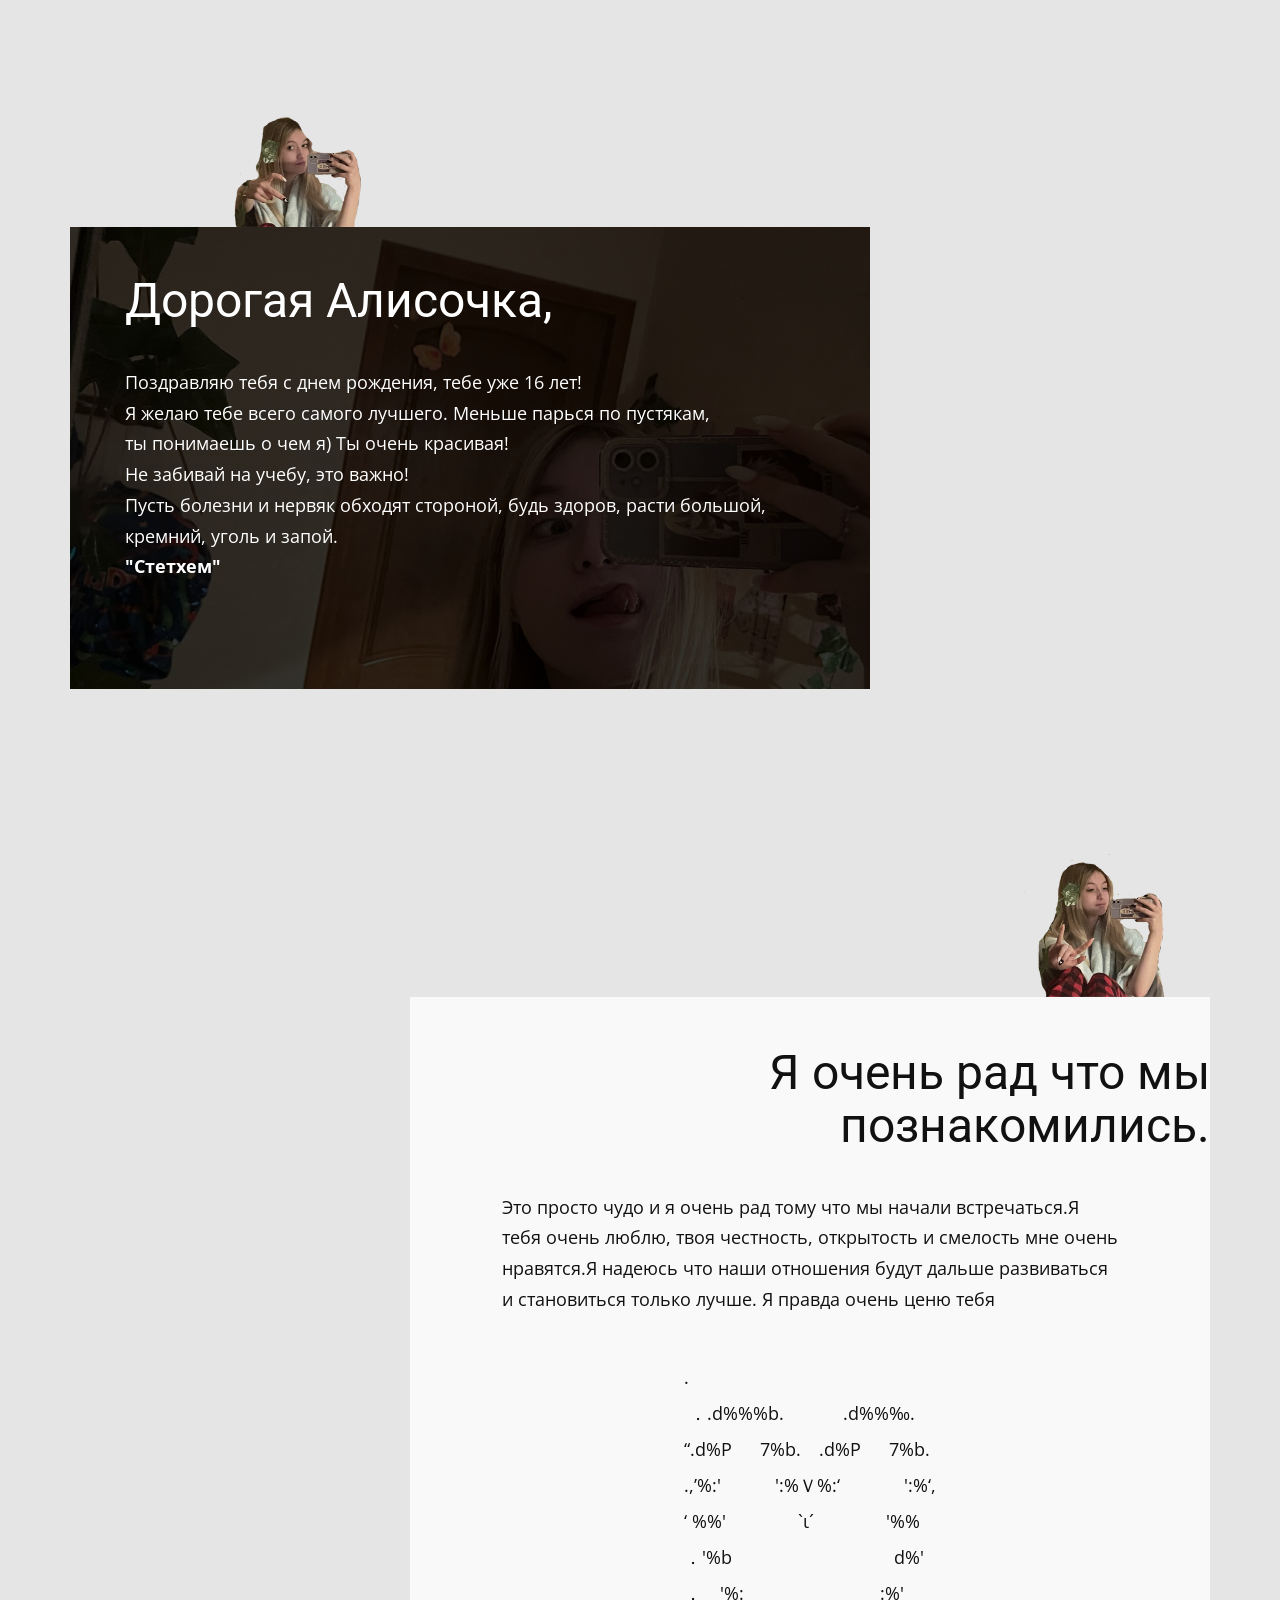
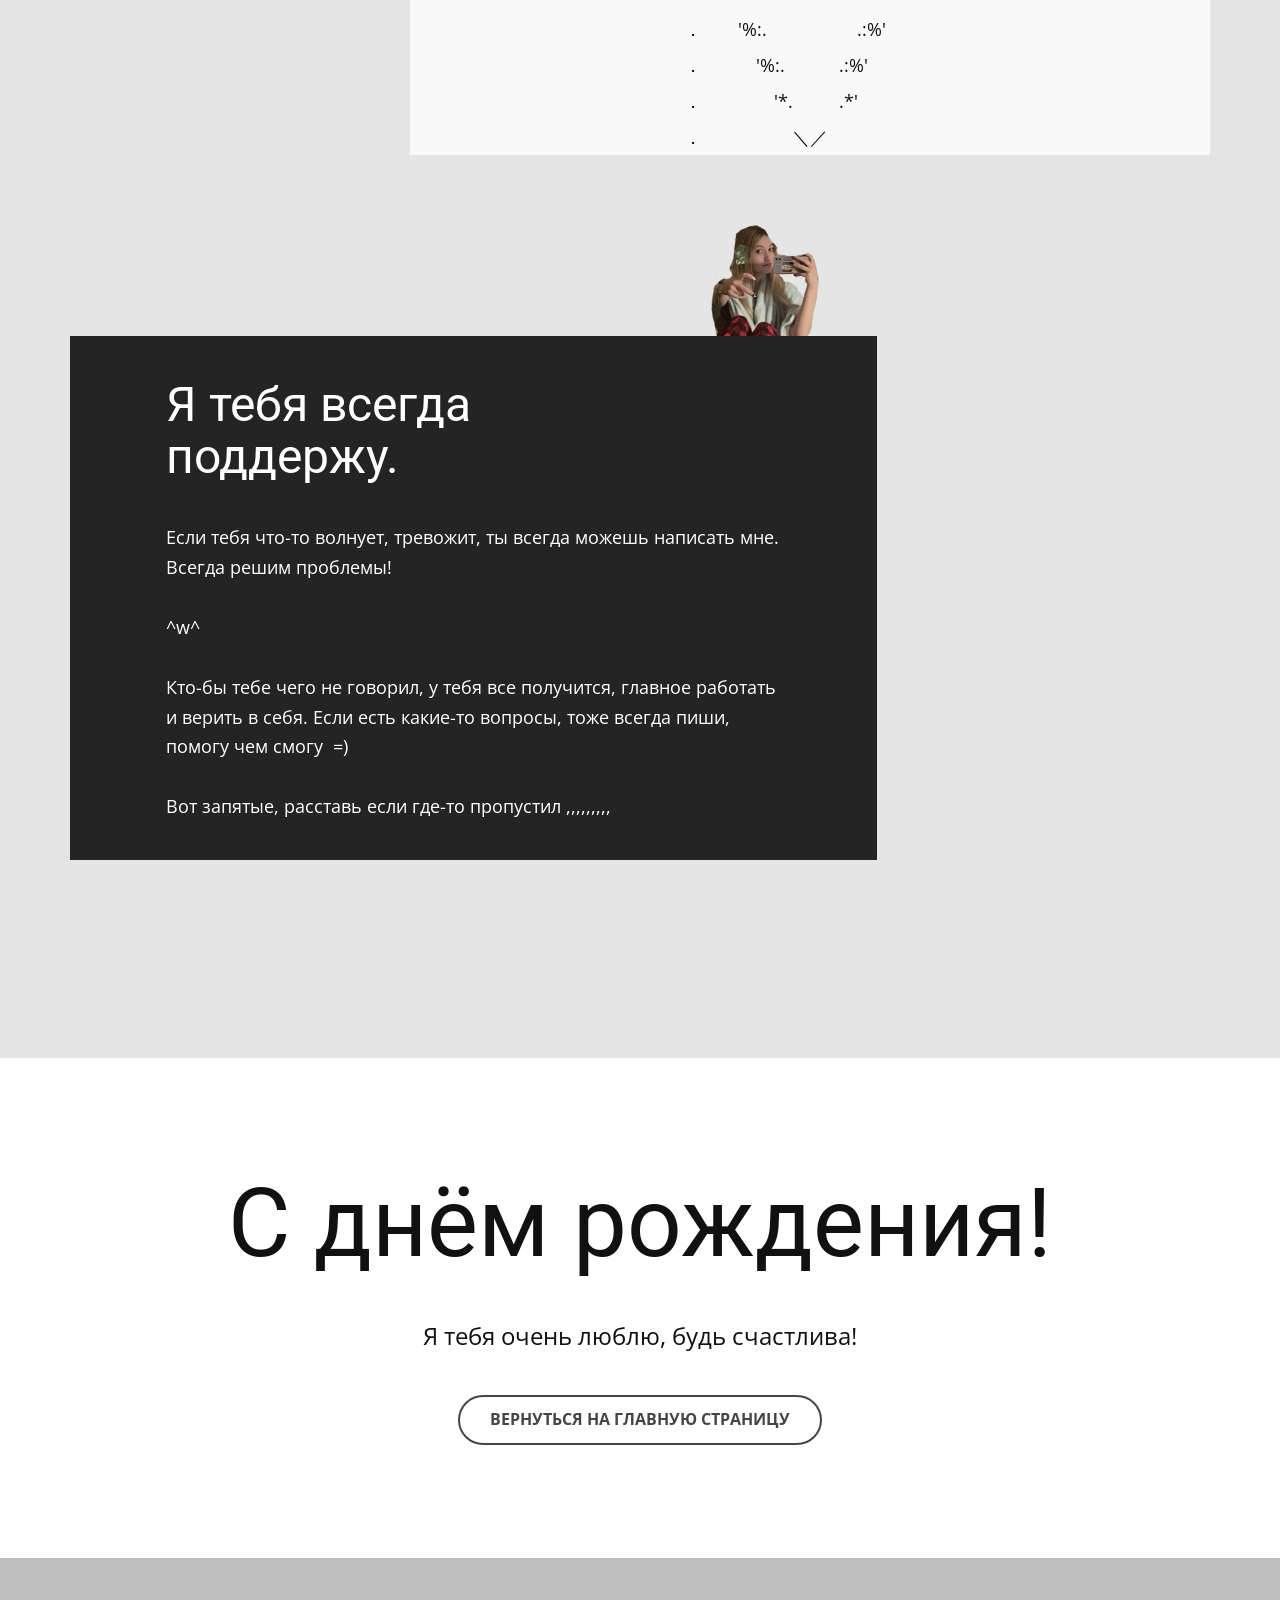
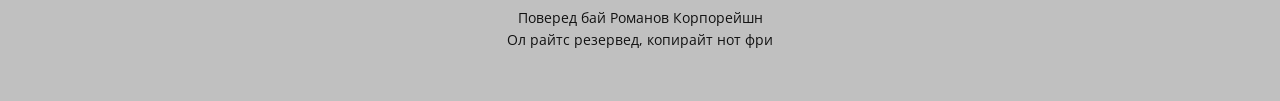
<file: Страница-1.html>
<!DOCTYPE html>
<html style="font-size: 16px;" lang="ru"><head>
    <meta name="viewport" content="width=device-width, initial-scale=1.0">
    <meta charset="utf-8">
    <meta name="keywords" content="Дорогая Алисочка,, Я очень рад что мы познакомились., Я тебя всегда поддержу., С днём рождения!">
    <meta name="description" content="">
    <title>Страница 1</title>
    <link rel="stylesheet" href="nicepage.css" media="screen">
<link rel="stylesheet" href="Страница-1.css" media="screen">
    <script class="u-script" type="text/javascript" src="jquery.js" defer=""></script>
    <script class="u-script" type="text/javascript" src="nicepage.js" defer=""></script>
    <meta name="generator" content="Nicepage 5.6.2, nicepage.com">
    <link id="u-theme-google-font" rel="stylesheet" href="https://fonts.googleapis.com/css?family=Roboto:100,100i,300,300i,400,400i,500,500i,700,700i,900,900i|Open+Sans:300,300i,400,400i,500,500i,600,600i,700,700i,800,800i">
    
    
    
    <script type="application/ld+json">{
		"@context": "http://schema.org",
		"@type": "Organization",
		"name": "WebSite4236990"
}</script>
    <meta name="theme-color" content="#478ac9">
    <meta property="og:title" content="Страница 1">
    <meta property="og:type" content="website">
  <meta data-intl-tel-input-cdn-path="intlTelInput/"></head>
  <body class="u-body u-xl-mode" data-lang="ru">
    <section class="skrollable u-clearfix u-grey-10 u-lightbox u-section-1" id="sec-f926">
      <div class="u-clearfix u-sheet u-sheet-1">
        <img class="u-image u-image-default u-image-1" src="images/38.png" alt="" data-image-width="710" data-image-height="507" data-animation-name="customAnimationIn" data-animation-duration="1000" data-animation-direction="">
        <div class="u-container-style u-group u-image u-opacity u-opacity-75 u-shading u-image-2" data-image-width="1280" data-image-height="960" data-animation-name="customAnimationIn" data-animation-duration="1000">
          <div class="u-container-layout u-container-layout-1">
            <h2 class="u-text u-text-default u-text-1">Дорогая Алисочка,</h2>
            <p class="u-align-left u-text u-text-default u-text-2">Поздравляю тебя с днем рождения, тебе уже 16 лет!&nbsp;<br>Я желаю тебе всего самого лучшего. Меньше парься по пустякам,<br>ты понимаешь о чем я) Ты очень красивая!&nbsp;<br>Не забивай на учебу, это важно!<br>Пусть болезни и нервяк обходят стороной, будь здоров, расти большой,<br>кремний, уголь и запой.&nbsp;<br>
              <span style="font-weight: 700;">"Стетхем"</span>
            </p>
          </div>
        </div>
        <img class="u-image u-image-default u-image-3" src="images/37.png" alt="" data-image-width="710" data-image-height="507" data-animation-name="customAnimationIn" data-animation-duration="1000">
        <div class="u-container-style u-group u-opacity u-opacity-75 u-white u-group-2" data-animation-name="customAnimationIn" data-animation-duration="1000">
          <div class="u-container-layout u-container-layout-2">
            <h2 class="u-align-right u-text u-text-default u-text-3">Я очень рад что мы познакомились.</h2>
            <p class="u-align-left u-text u-text-4"> Это просто чудо и я очень рад тому что мы начали встречаться.Я тебя очень люблю, твоя честность, открытость и смелость мне очень нравятся.Я надеюсь что наши отношения будут дальше развиваться и становиться&nbsp;только лучше. Я правда очень ценю тебя</p>
            <p class="u-align-left u-text u-text-default u-text-5">
              <br>.<br>&nbsp;．.d%%%b.　　　&nbsp;.d%%‰.<br>“.d%P 　&nbsp;7%b.　.d%P 　&nbsp;7%b.<br>.,’%:'　　　':%Ｖ%:‘ 　　　&nbsp;':%‘,<br>‘ %%'　　　　`ι´　　　　'%%<br>．'%b　　　　　　　　　d%'<br>．　'%: 　　　　　　　&nbsp;:%'<br>．　　'%:.　　　　　.:%'<br>．　　　'%:.　　　.:%'<br>．　　　　'*. 　　&nbsp;.*'<br>．　　　　　＼／<br>
            </p>
          </div>
        </div>
        <img class="u-image u-image-default u-image-4" src="images/38.png" alt="" data-image-width="710" data-image-height="507" data-animation-name="customAnimationIn" data-animation-duration="1000">
        <div class="u-container-style u-grey-90 u-group u-opacity u-opacity-95 u-group-3">
          <div class="u-container-layout u-container-layout-3">
            <h2 class="u-text u-text-6">Я тебя всегда поддержу.</h2>
            <p class="u-align-left u-text u-text-default u-text-7">Если тебя что-то волнует, тревожит, ты всегда можешь написать мне.<br>Всегда решим проблемы!<br>
              <br>^w^<br>
              <br>Кто-бы тебе чего не говорил, у тебя все получит​ся, главное работать&nbsp;<br>и верить в себя. Если есть какие-то вопросы, тоже всегда пиши,<br>помогу чем смогу&nbsp; =)<br>
              <br>Вот запятые, расставь если где-то пропустил ,,,,,,,,,
            </p>
          </div>
        </div>
      </div>
    </section>
    <section class="u-align-center u-clearfix u-section-2" id="sec-cb75">
      <div class="u-clearfix u-sheet u-valign-middle u-sheet-1">
        <h1 class="u-text u-text-default u-title u-text-1">С днём рождения!</h1>
        <p class="u-large-text u-text u-text-variant u-text-2">Я тебя очень люблю, будь счастлива!</p>
        <a href="Главная.html" class="u-border-2 u-border-grey-dark-1 u-btn u-btn-round u-button-style u-radius-50 u-btn-1">Вернуться на главную страницу</a>
      </div>
    </section>
    
    
    <footer class="u-align-center u-clearfix u-footer u-grey-25 u-footer" id="sec-a328"><div class="u-clearfix u-sheet u-valign-middle-lg u-valign-middle-md u-valign-middle-sm u-valign-middle-xs u-sheet-1">
        <p class="u-small-text u-text u-text-variant u-text-1">Поверед бай Романов Корпорейшн<br>Ол райтс резервед, копирайт нот фри
        </p>
      </div></footer>
  
</body></html>
</file>
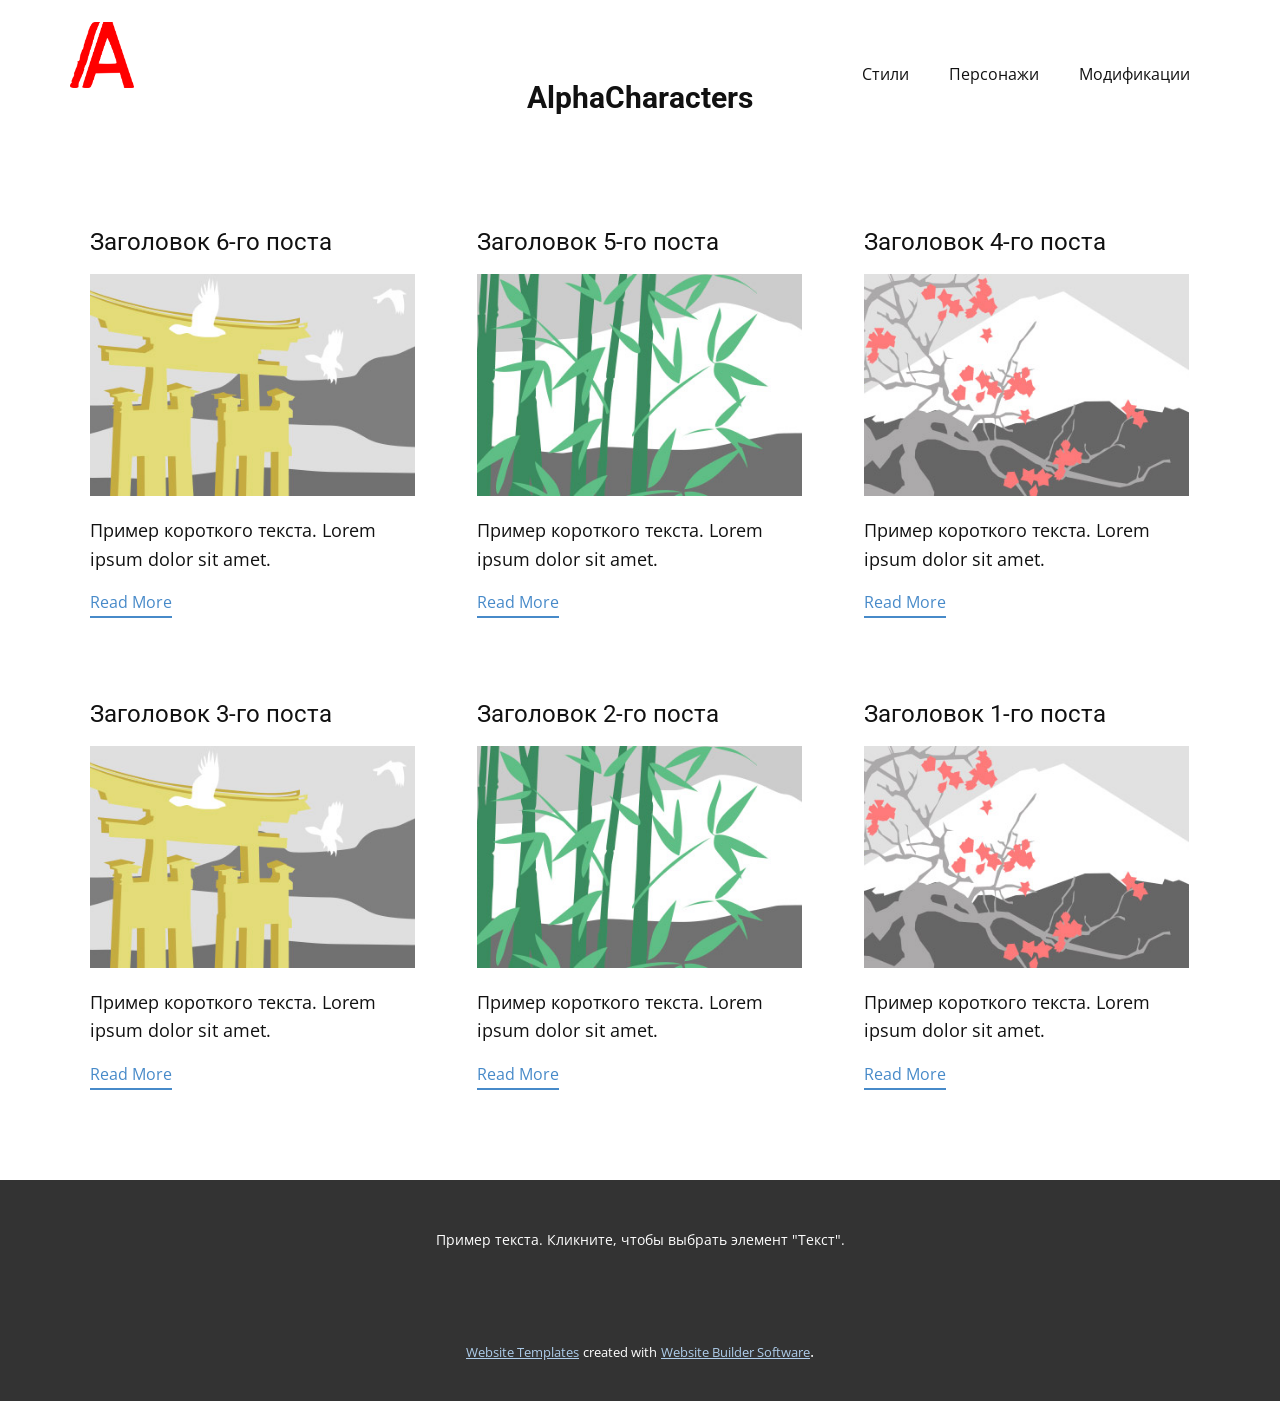
<file: blog/blog.html>
<!DOCTYPE html>
<html style="font-size: 16px;" lang="ru"><head>
    <meta name="viewport" content="width=device-width, initial-scale=1.0">
    <meta charset="utf-8">
    <meta name="keywords" content="Alpha​Characters">
    <meta name="description" content="">
    <title>Blog Template</title>
    <link rel="stylesheet" href="../nicepage.css" media="screen">
<link rel="stylesheet" href="../Blog-Template.css" media="screen">
    <script class="u-script" type="text/javascript" src="../jquery.js" defer=""></script>
    <script class="u-script" type="text/javascript" src="../nicepage.js" defer=""></script>
    <meta name="generator" content="Nicepage 5.12.2, nicepage.com">
    <link id="u-theme-google-font" rel="stylesheet" href="https://fonts.googleapis.com/css?family=Roboto:100,100i,300,300i,400,400i,500,500i,700,700i,900,900i|Open+Sans:300,300i,400,400i,500,500i,600,600i,700,700i,800,800i">
    
    
    <script type="application/ld+json">{
		"@context": "http://schema.org",
		"@type": "Organization",
		"name": "",
		"logo": "images/Red.png"
}</script>
    <meta name="theme-color" content="#478ac9">
  <meta data-intl-tel-input-cdn-path="intlTelInput/"></head>
  <body class="u-body u-xl-mode" data-lang="ru"><header class="u-clearfix u-header u-header" id="sec-495f"><div class="u-clearfix u-sheet u-valign-middle-lg u-valign-middle-md u-valign-middle-sm u-valign-middle-xl u-sheet-1">
        <a href="https://nicepage.com" class="u-image u-logo u-image-1" data-image-width="838" data-image-height="863">
          <img src="../images/Red.png" class="u-logo-image u-logo-image-1">
        </a>
        <nav class="u-menu u-menu-one-level u-offcanvas u-menu-1">
          <div class="menu-collapse" style="font-size: 1rem; letter-spacing: 0px;">
            <a class="u-button-style u-custom-left-right-menu-spacing u-custom-padding-bottom u-custom-top-bottom-menu-spacing u-nav-link u-text-active-palette-1-base u-text-hover-palette-2-base" href="#">
              <svg class="u-svg-link" viewBox="0 0 24 24"><use xmlns:xlink="http://www.w3.org/1999/xlink" xlink:href="#menu-hamburger"></use></svg>
              <svg class="u-svg-content" version="1.1" id="menu-hamburger" viewBox="0 0 16 16" x="0px" y="0px" xmlns:xlink="http://www.w3.org/1999/xlink" xmlns="http://www.w3.org/2000/svg"><g><rect y="1" width="16" height="2"></rect><rect y="7" width="16" height="2"></rect><rect y="13" width="16" height="2"></rect>
</g></svg>
            </a>
          </div>
          <div class="u-custom-menu u-nav-container">
            <ul class="u-nav u-unstyled u-nav-1"><li class="u-nav-item"><a class="u-button-style u-nav-link u-text-active-palette-1-base u-text-hover-palette-2-base" href="../Стили.html" style="padding: 10px 20px;">Стили</a>
</li><li class="u-nav-item"><a class="u-button-style u-nav-link u-text-active-palette-1-base u-text-hover-palette-2-base" href="../Персонажи.html" style="padding: 10px 20px;">Персонажи</a>
</li><li class="u-nav-item"><a class="u-button-style u-nav-link u-text-active-palette-1-base u-text-hover-palette-2-base" href="../Модификации.html" style="padding: 10px 20px;">Модификации</a>
</li></ul>
          </div>
          <div class="u-custom-menu u-nav-container-collapse">
            <div class="u-black u-container-style u-inner-container-layout u-opacity u-opacity-95 u-sidenav">
              <div class="u-inner-container-layout u-sidenav-overflow">
                <div class="u-menu-close"></div>
                <ul class="u-align-center u-nav u-popupmenu-items u-unstyled u-nav-2"><li class="u-nav-item"><a class="u-button-style u-nav-link" href="../Стили.html">Стили</a>
</li><li class="u-nav-item"><a class="u-button-style u-nav-link" href="../Персонажи.html">Персонажи</a>
</li><li class="u-nav-item"><a class="u-button-style u-nav-link" href="../Модификации.html">Модификации</a>
</li></ul>
              </div>
            </div>
            <div class="u-black u-menu-overlay u-opacity u-opacity-70"></div>
          </div>
        </nav>
        <h1 class="u-text u-text-default-xs u-title u-text-1">Alpha​Characters</h1>
      </div></header>
    <section class="u-clearfix u-section-1" id="sec-21c8">
      <div class="u-clearfix u-sheet u-valign-middle u-sheet-1"><!--blog--><!--blog_options_json--><!--{"type":"Recent","source":"","tags":"","count":""}--><!--/blog_options_json-->
        <div class="u-blog u-expanded-width u-repeater u-repeater-1"><!--blog_post-->
          <div class="u-blog-post u-container-style u-repeater-item u-white u-repeater-item-1">
            <div class="u-container-layout u-similar-container u-valign-top u-container-layout-1"><!--blog_post_header-->
              <h4 class="u-blog-control u-text u-text-1">
                <a class="u-post-header-link" href="../blog/пост-5.html">Заголовок 6-го поста</a>
              </h4><!--/blog_post_header--><!--blog_post_image-->
              <a class="u-post-header-link" href="../blog/пост-5.html"><img alt="" class="u-blog-control u-expanded-width u-image u-image-default u-image-1" src="../images/8ad73f3c.jpeg"></a><!--/blog_post_image--><!--blog_post_content-->
              <div class="u-blog-control u-post-content u-text u-text-2 fr-view">Пример короткого текста. Lorem ipsum dolor sit amet.</div><!--/blog_post_content--><!--blog_post_readmore-->
              <a href="../blog/пост-5.html" class="u-blog-control u-border-2 u-border-palette-1-base u-btn u-btn-rectangle u-button-style u-none u-btn-1"><!--blog_post_readmore_content--><!--options_json--><!--{"content":"Read More","defaultValue":"Читать дальше"}--><!--/options_json-->Read More<!--/blog_post_readmore_content--></a><!--/blog_post_readmore-->
            </div>
          </div><div class="u-blog-post u-container-style u-repeater-item u-video-cover u-white">
            <div class="u-container-layout u-similar-container u-valign-top u-container-layout-2"><!--blog_post_header-->
              <h4 class="u-blog-control u-text u-text-3">
                <a class="u-post-header-link" href="../blog/пост-4.html">Заголовок 5-го поста</a>
              </h4><!--/blog_post_header--><!--blog_post_image-->
              <a class="u-post-header-link" href="../blog/пост-4.html"><img alt="" class="u-blog-control u-expanded-width u-image u-image-default u-image-2" src="../images/68f64b9d.jpeg"></a><!--/blog_post_image--><!--blog_post_content-->
              <div class="u-blog-control u-post-content u-text u-text-4 fr-view">Пример короткого текста. Lorem ipsum dolor sit amet.</div><!--/blog_post_content--><!--blog_post_readmore-->
              <a href="../blog/пост-4.html" class="u-blog-control u-border-2 u-border-palette-1-base u-btn u-btn-rectangle u-button-style u-none u-btn-2"><!--blog_post_readmore_content--><!--options_json--><!--{"content":"Read More","defaultValue":"Читать дальше"}--><!--/options_json-->Read More<!--/blog_post_readmore_content--></a><!--/blog_post_readmore-->
            </div>
          </div><div class="u-blog-post u-container-style u-repeater-item u-video-cover u-white">
            <div class="u-container-layout u-similar-container u-valign-top u-container-layout-3"><!--blog_post_header-->
              <h4 class="u-blog-control u-text u-text-5">
                <a class="u-post-header-link" href="../blog/пост-3.html">Заголовок 4-го поста</a>
              </h4><!--/blog_post_header--><!--blog_post_image-->
              <a class="u-post-header-link" href="../blog/пост-3.html"><img alt="" class="u-blog-control u-expanded-width u-image u-image-default u-image-3" src="../images/0fd3416c.jpeg"></a><!--/blog_post_image--><!--blog_post_content-->
              <div class="u-blog-control u-post-content u-text u-text-6 fr-view">Пример короткого текста. Lorem ipsum dolor sit amet.</div><!--/blog_post_content--><!--blog_post_readmore-->
              <a href="../blog/пост-3.html" class="u-blog-control u-border-2 u-border-palette-1-base u-btn u-btn-rectangle u-button-style u-none u-btn-3"><!--blog_post_readmore_content--><!--options_json--><!--{"content":"Read More","defaultValue":"Читать дальше"}--><!--/options_json-->Read More<!--/blog_post_readmore_content--></a><!--/blog_post_readmore-->
            </div>
          </div><div class="u-blog-post u-container-style u-repeater-item u-white u-repeater-item-1">
            <div class="u-container-layout u-similar-container u-valign-top u-container-layout-1"><!--blog_post_header-->
              <h4 class="u-blog-control u-text u-text-1">
                <a class="u-post-header-link" href="../blog/пост-2.html">Заголовок 3-го поста</a>
              </h4><!--/blog_post_header--><!--blog_post_image-->
              <a class="u-post-header-link" href="../blog/пост-2.html"><img alt="" class="u-blog-control u-expanded-width u-image u-image-default u-image-1" src="../images/8ad73f3c.jpeg"></a><!--/blog_post_image--><!--blog_post_content-->
              <div class="u-blog-control u-post-content u-text u-text-2 fr-view">Пример короткого текста. Lorem ipsum dolor sit amet.</div><!--/blog_post_content--><!--blog_post_readmore-->
              <a href="../blog/пост-2.html" class="u-blog-control u-border-2 u-border-palette-1-base u-btn u-btn-rectangle u-button-style u-none u-btn-1"><!--blog_post_readmore_content--><!--options_json--><!--{"content":"Read More","defaultValue":"Читать дальше"}--><!--/options_json-->Read More<!--/blog_post_readmore_content--></a><!--/blog_post_readmore-->
            </div>
          </div><div class="u-blog-post u-container-style u-repeater-item u-video-cover u-white">
            <div class="u-container-layout u-similar-container u-valign-top u-container-layout-2"><!--blog_post_header-->
              <h4 class="u-blog-control u-text u-text-3">
                <a class="u-post-header-link" href="../blog/пост-1.html">Заголовок 2-го поста</a>
              </h4><!--/blog_post_header--><!--blog_post_image-->
              <a class="u-post-header-link" href="../blog/пост-1.html"><img alt="" class="u-blog-control u-expanded-width u-image u-image-default u-image-2" src="../images/68f64b9d.jpeg"></a><!--/blog_post_image--><!--blog_post_content-->
              <div class="u-blog-control u-post-content u-text u-text-4 fr-view">Пример короткого текста. Lorem ipsum dolor sit amet.</div><!--/blog_post_content--><!--blog_post_readmore-->
              <a href="../blog/пост-1.html" class="u-blog-control u-border-2 u-border-palette-1-base u-btn u-btn-rectangle u-button-style u-none u-btn-2"><!--blog_post_readmore_content--><!--options_json--><!--{"content":"Read More","defaultValue":"Читать дальше"}--><!--/options_json-->Read More<!--/blog_post_readmore_content--></a><!--/blog_post_readmore-->
            </div>
          </div><div class="u-blog-post u-container-style u-repeater-item u-video-cover u-white">
            <div class="u-container-layout u-similar-container u-valign-top u-container-layout-3"><!--blog_post_header-->
              <h4 class="u-blog-control u-text u-text-5">
                <a class="u-post-header-link" href="../blog/пост.html">Заголовок 1-го поста</a>
              </h4><!--/blog_post_header--><!--blog_post_image-->
              <a class="u-post-header-link" href="../blog/пост.html"><img alt="" class="u-blog-control u-expanded-width u-image u-image-default u-image-3" src="../images/0fd3416c.jpeg"></a><!--/blog_post_image--><!--blog_post_content-->
              <div class="u-blog-control u-post-content u-text u-text-6 fr-view">Пример короткого текста. Lorem ipsum dolor sit amet.</div><!--/blog_post_content--><!--blog_post_readmore-->
              <a href="../blog/пост.html" class="u-blog-control u-border-2 u-border-palette-1-base u-btn u-btn-rectangle u-button-style u-none u-btn-3"><!--blog_post_readmore_content--><!--options_json--><!--{"content":"Read More","defaultValue":"Читать дальше"}--><!--/options_json-->Read More<!--/blog_post_readmore_content--></a><!--/blog_post_readmore-->
            </div>
          </div><!--/blog_post--><!--blog_post-->
          <!--/blog_post--><!--blog_post-->
          <!--/blog_post-->
        </div><!--/blog-->
      </div>
    </section>
    
    
    <footer class="u-align-center u-clearfix u-footer u-grey-80 u-footer" id="sec-31fb"><div class="u-clearfix u-sheet u-sheet-1">
        <p class="u-small-text u-text u-text-variant u-text-1">Пример текста. Кликните, чтобы выбрать элемент "Текст".</p>
      </div></footer>
    <section class="u-backlink u-clearfix u-grey-80">
      <a class="u-link" href="https://nicepage.com/website-templates" target="_blank">
        <span>Website Templates</span>
      </a>
      <p class="u-text">
        <span>created with</span>
      </p>
      <a class="u-link" href="" target="_blank">
        <span>Website Builder Software</span>
      </a>. 
    </section>
  
</body></html>
</file>
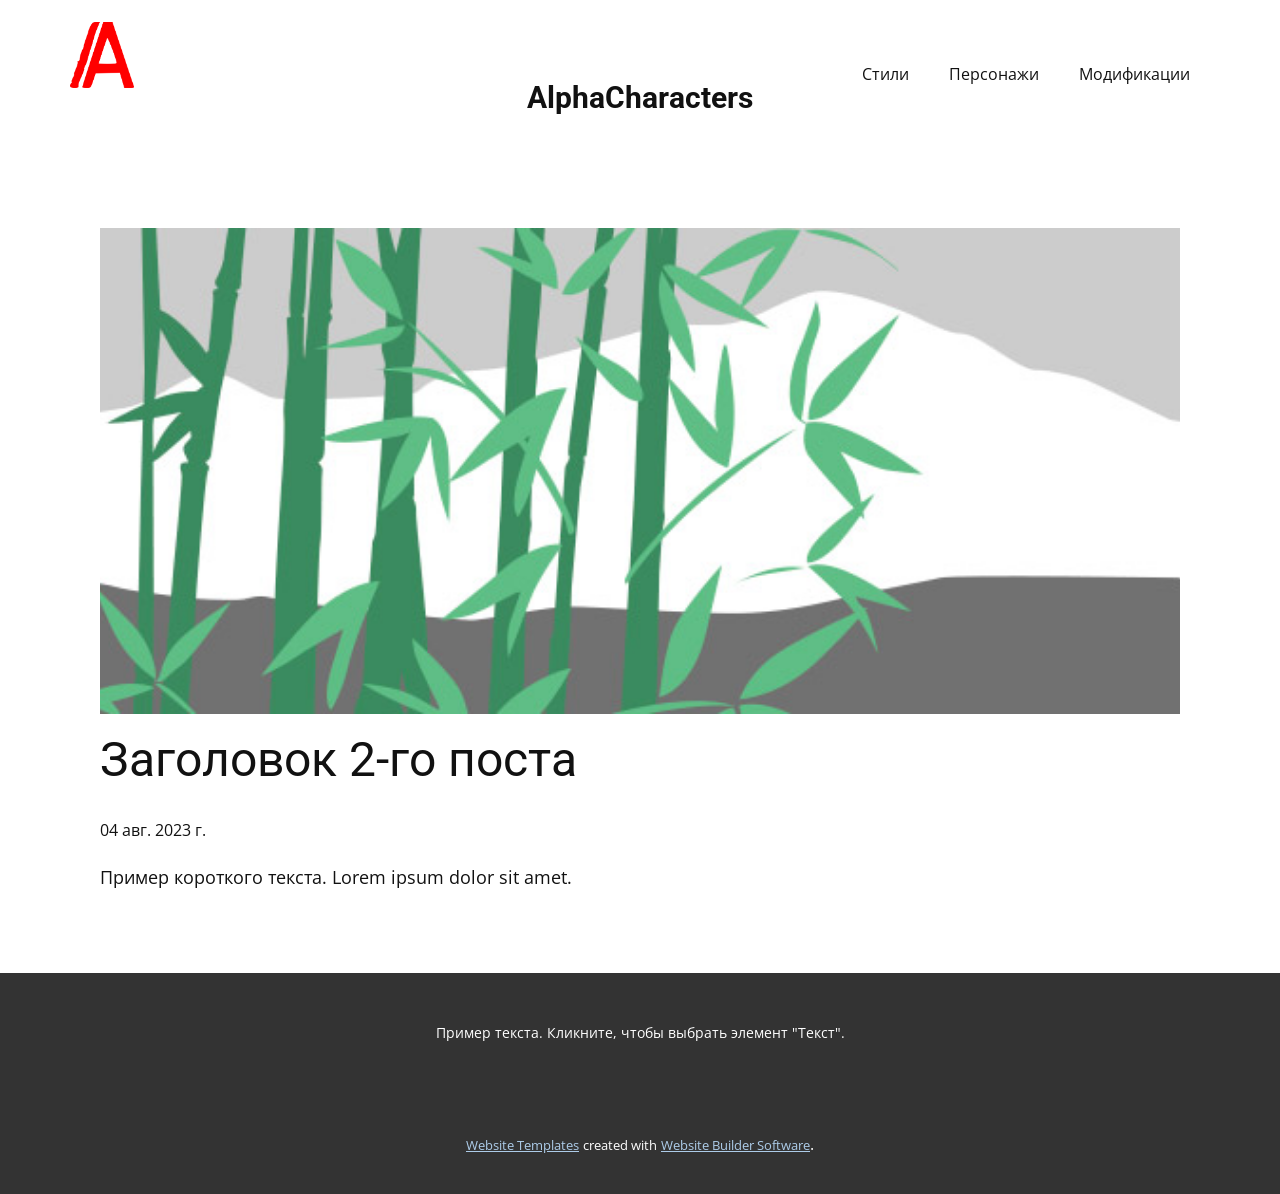
<file: blog/пост-1.html>
<!DOCTYPE html>
<html style="font-size: 16px;" lang="ru"><head>
    <meta name="viewport" content="width=device-width, initial-scale=1.0">
    <meta charset="utf-8">
    <meta name="keywords" content="Заголовок 1-го поста">
    <meta name="description" content="">
    <title>Заголовок 2-го поста</title>
    <link rel="stylesheet" href="../nicepage.css" media="screen">
<link rel="stylesheet" href="../Post-Template.css" media="screen">
    <script class="u-script" type="text/javascript" src="../jquery.js" defer=""></script>
    <script class="u-script" type="text/javascript" src="../nicepage.js" defer=""></script>
    <meta name="generator" content="Nicepage 5.12.2, nicepage.com">
    <link id="u-theme-google-font" rel="stylesheet" href="https://fonts.googleapis.com/css?family=Roboto:100,100i,300,300i,400,400i,500,500i,700,700i,900,900i|Open+Sans:300,300i,400,400i,500,500i,600,600i,700,700i,800,800i">
    
    
    <script type="application/ld+json">{
		"@context": "http://schema.org",
		"@type": "Organization",
		"name": "",
		"logo": "images/Red.png"
}</script>
    <meta name="theme-color" content="#478ac9">
  <meta data-intl-tel-input-cdn-path="intlTelInput/"></head>
  <body class="u-body u-xl-mode" data-lang="ru"><header class="u-clearfix u-header u-header" id="sec-495f"><div class="u-clearfix u-sheet u-valign-middle-lg u-valign-middle-md u-valign-middle-sm u-valign-middle-xl u-sheet-1">
        <a href="https://nicepage.com" class="u-image u-logo u-image-1" data-image-width="838" data-image-height="863">
          <img src="../images/Red.png" class="u-logo-image u-logo-image-1">
        </a>
        <nav class="u-menu u-menu-one-level u-offcanvas u-menu-1">
          <div class="menu-collapse" style="font-size: 1rem; letter-spacing: 0px;">
            <a class="u-button-style u-custom-left-right-menu-spacing u-custom-padding-bottom u-custom-top-bottom-menu-spacing u-nav-link u-text-active-palette-1-base u-text-hover-palette-2-base" href="#">
              <svg class="u-svg-link" viewBox="0 0 24 24"><use xmlns:xlink="http://www.w3.org/1999/xlink" xlink:href="#menu-hamburger"></use></svg>
              <svg class="u-svg-content" version="1.1" id="menu-hamburger" viewBox="0 0 16 16" x="0px" y="0px" xmlns:xlink="http://www.w3.org/1999/xlink" xmlns="http://www.w3.org/2000/svg"><g><rect y="1" width="16" height="2"></rect><rect y="7" width="16" height="2"></rect><rect y="13" width="16" height="2"></rect>
</g></svg>
            </a>
          </div>
          <div class="u-custom-menu u-nav-container">
            <ul class="u-nav u-unstyled u-nav-1"><li class="u-nav-item"><a class="u-button-style u-nav-link u-text-active-palette-1-base u-text-hover-palette-2-base" href="../Стили.html" style="padding: 10px 20px;">Стили</a>
</li><li class="u-nav-item"><a class="u-button-style u-nav-link u-text-active-palette-1-base u-text-hover-palette-2-base" href="../Персонажи.html" style="padding: 10px 20px;">Персонажи</a>
</li><li class="u-nav-item"><a class="u-button-style u-nav-link u-text-active-palette-1-base u-text-hover-palette-2-base" href="../Модификации.html" style="padding: 10px 20px;">Модификации</a>
</li></ul>
          </div>
          <div class="u-custom-menu u-nav-container-collapse">
            <div class="u-black u-container-style u-inner-container-layout u-opacity u-opacity-95 u-sidenav">
              <div class="u-inner-container-layout u-sidenav-overflow">
                <div class="u-menu-close"></div>
                <ul class="u-align-center u-nav u-popupmenu-items u-unstyled u-nav-2"><li class="u-nav-item"><a class="u-button-style u-nav-link" href="../Стили.html">Стили</a>
</li><li class="u-nav-item"><a class="u-button-style u-nav-link" href="../Персонажи.html">Персонажи</a>
</li><li class="u-nav-item"><a class="u-button-style u-nav-link" href="../Модификации.html">Модификации</a>
</li></ul>
              </div>
            </div>
            <div class="u-black u-menu-overlay u-opacity u-opacity-70"></div>
          </div>
        </nav>
        <h1 class="u-text u-text-default-xs u-title u-text-1">Alpha​Characters</h1>
      </div></header>
    <section class="u-align-center u-clearfix u-section-1" id="sec-ea2b">
      <div class="u-clearfix u-sheet u-valign-middle-md u-valign-middle-sm u-valign-middle-xs u-sheet-1"><!--post_details--><!--post_details_options_json--><!--{"source":""}--><!--/post_details_options_json--><!--blog_post-->
        <div class="u-container-style u-expanded-width u-post-details u-post-details-1">
          <div class="u-container-layout u-valign-middle u-container-layout-1"><!--blog_post_image-->
            <img alt="" class="u-blog-control u-expanded-width u-image u-image-default u-image-1" src="../images/68f64b9d.jpeg"><!--/blog_post_image--><!--blog_post_header-->
            <h2 class="u-blog-control u-text u-text-1">Заголовок 2-го поста</h2><!--/blog_post_header--><!--blog_post_metadata-->
            <div class="u-blog-control u-metadata u-metadata-1"><!--blog_post_metadata_date-->
              <span class="u-meta-date u-meta-icon">04 авг. 2023 г.</span><!--/blog_post_metadata_date--><!--blog_post_metadata_category-->
              <!--/blog_post_metadata_category--><!--blog_post_metadata_comments-->
              <!--/blog_post_metadata_comments-->
            </div><!--/blog_post_metadata--><!--blog_post_content-->
            <div class="u-align-justify u-blog-control u-post-content u-text u-text-2 fr-view">
  Пример короткого текста. Lorem ipsum dolor sit amet.
  </div><!--/blog_post_content-->
          </div>
        </div><!--/blog_post--><!--/post_details-->
      </div>
    </section>
    
    
    <footer class="u-align-center u-clearfix u-footer u-grey-80 u-footer" id="sec-31fb"><div class="u-clearfix u-sheet u-sheet-1">
        <p class="u-small-text u-text u-text-variant u-text-1">Пример текста. Кликните, чтобы выбрать элемент "Текст".</p>
      </div></footer>
    <section class="u-backlink u-clearfix u-grey-80">
      <a class="u-link" href="https://nicepage.com/website-templates" target="_blank">
        <span>Website Templates</span>
      </a>
      <p class="u-text">
        <span>created with</span>
      </p>
      <a class="u-link" href="" target="_blank">
        <span>Website Builder Software</span>
      </a>. 
    </section>
  
</body></html>
</file>
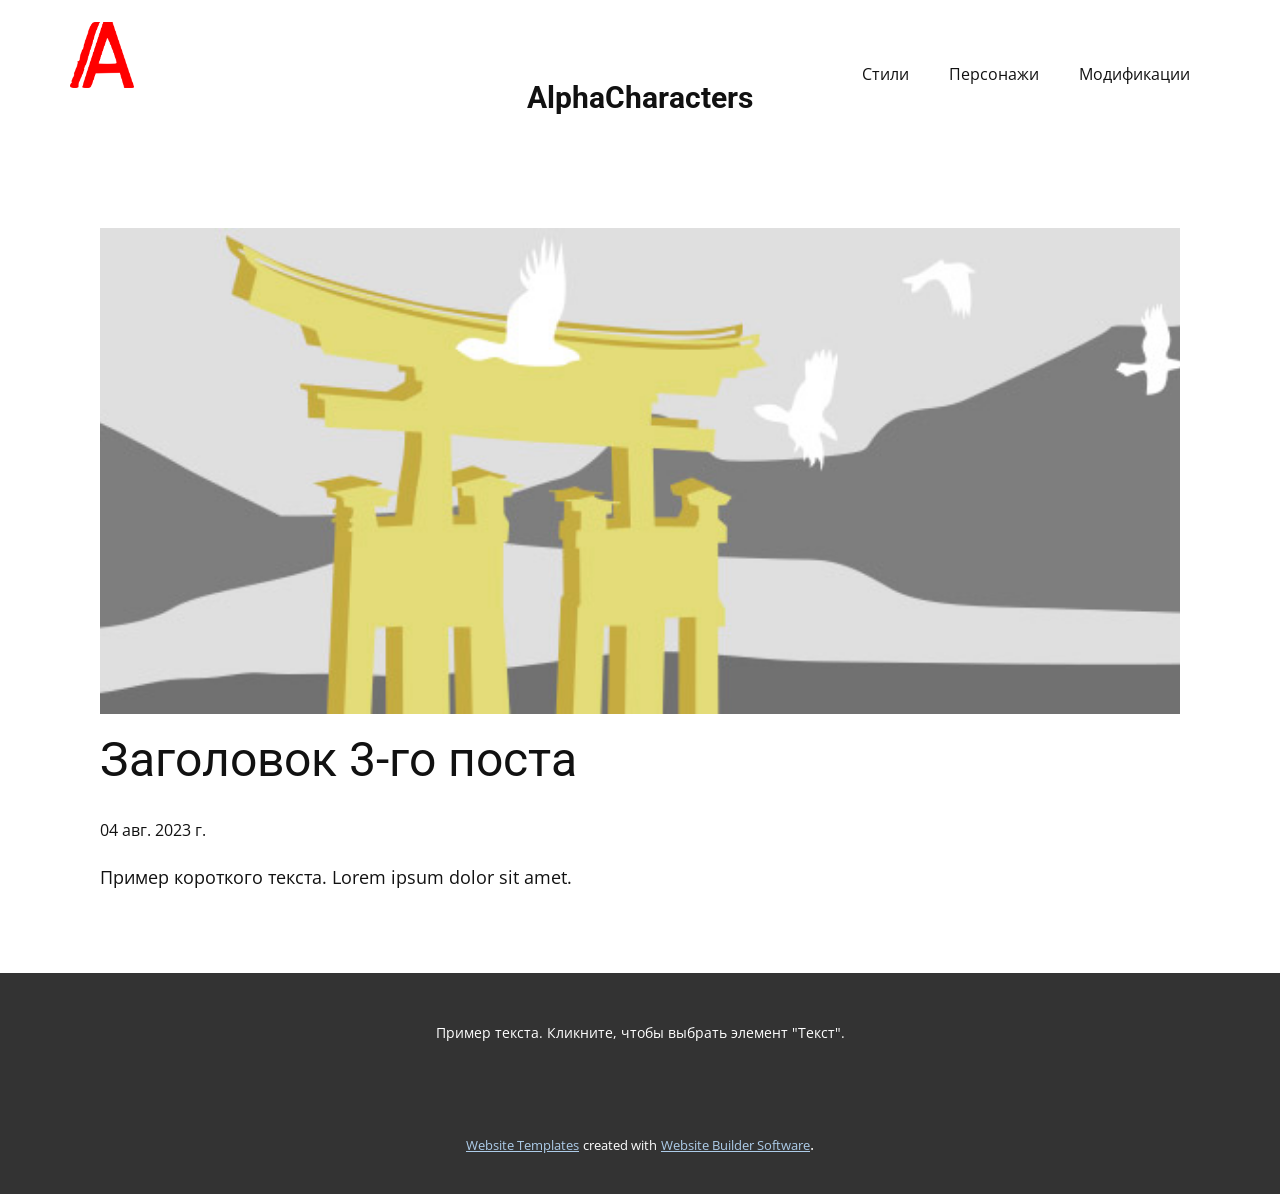
<file: blog/пост-2.html>
<!DOCTYPE html>
<html style="font-size: 16px;" lang="ru"><head>
    <meta name="viewport" content="width=device-width, initial-scale=1.0">
    <meta charset="utf-8">
    <meta name="keywords" content="Заголовок 1-го поста">
    <meta name="description" content="">
    <title>Заголовок 3-го поста</title>
    <link rel="stylesheet" href="../nicepage.css" media="screen">
<link rel="stylesheet" href="../Post-Template.css" media="screen">
    <script class="u-script" type="text/javascript" src="../jquery.js" defer=""></script>
    <script class="u-script" type="text/javascript" src="../nicepage.js" defer=""></script>
    <meta name="generator" content="Nicepage 5.12.2, nicepage.com">
    <link id="u-theme-google-font" rel="stylesheet" href="https://fonts.googleapis.com/css?family=Roboto:100,100i,300,300i,400,400i,500,500i,700,700i,900,900i|Open+Sans:300,300i,400,400i,500,500i,600,600i,700,700i,800,800i">
    
    
    <script type="application/ld+json">{
		"@context": "http://schema.org",
		"@type": "Organization",
		"name": "",
		"logo": "images/Red.png"
}</script>
    <meta name="theme-color" content="#478ac9">
  <meta data-intl-tel-input-cdn-path="intlTelInput/"></head>
  <body class="u-body u-xl-mode" data-lang="ru"><header class="u-clearfix u-header u-header" id="sec-495f"><div class="u-clearfix u-sheet u-valign-middle-lg u-valign-middle-md u-valign-middle-sm u-valign-middle-xl u-sheet-1">
        <a href="https://nicepage.com" class="u-image u-logo u-image-1" data-image-width="838" data-image-height="863">
          <img src="../images/Red.png" class="u-logo-image u-logo-image-1">
        </a>
        <nav class="u-menu u-menu-one-level u-offcanvas u-menu-1">
          <div class="menu-collapse" style="font-size: 1rem; letter-spacing: 0px;">
            <a class="u-button-style u-custom-left-right-menu-spacing u-custom-padding-bottom u-custom-top-bottom-menu-spacing u-nav-link u-text-active-palette-1-base u-text-hover-palette-2-base" href="#">
              <svg class="u-svg-link" viewBox="0 0 24 24"><use xmlns:xlink="http://www.w3.org/1999/xlink" xlink:href="#menu-hamburger"></use></svg>
              <svg class="u-svg-content" version="1.1" id="menu-hamburger" viewBox="0 0 16 16" x="0px" y="0px" xmlns:xlink="http://www.w3.org/1999/xlink" xmlns="http://www.w3.org/2000/svg"><g><rect y="1" width="16" height="2"></rect><rect y="7" width="16" height="2"></rect><rect y="13" width="16" height="2"></rect>
</g></svg>
            </a>
          </div>
          <div class="u-custom-menu u-nav-container">
            <ul class="u-nav u-unstyled u-nav-1"><li class="u-nav-item"><a class="u-button-style u-nav-link u-text-active-palette-1-base u-text-hover-palette-2-base" href="../Стили.html" style="padding: 10px 20px;">Стили</a>
</li><li class="u-nav-item"><a class="u-button-style u-nav-link u-text-active-palette-1-base u-text-hover-palette-2-base" href="../Персонажи.html" style="padding: 10px 20px;">Персонажи</a>
</li><li class="u-nav-item"><a class="u-button-style u-nav-link u-text-active-palette-1-base u-text-hover-palette-2-base" href="../Модификации.html" style="padding: 10px 20px;">Модификации</a>
</li></ul>
          </div>
          <div class="u-custom-menu u-nav-container-collapse">
            <div class="u-black u-container-style u-inner-container-layout u-opacity u-opacity-95 u-sidenav">
              <div class="u-inner-container-layout u-sidenav-overflow">
                <div class="u-menu-close"></div>
                <ul class="u-align-center u-nav u-popupmenu-items u-unstyled u-nav-2"><li class="u-nav-item"><a class="u-button-style u-nav-link" href="../Стили.html">Стили</a>
</li><li class="u-nav-item"><a class="u-button-style u-nav-link" href="../Персонажи.html">Персонажи</a>
</li><li class="u-nav-item"><a class="u-button-style u-nav-link" href="../Модификации.html">Модификации</a>
</li></ul>
              </div>
            </div>
            <div class="u-black u-menu-overlay u-opacity u-opacity-70"></div>
          </div>
        </nav>
        <h1 class="u-text u-text-default-xs u-title u-text-1">Alpha​Characters</h1>
      </div></header>
    <section class="u-align-center u-clearfix u-section-1" id="sec-ea2b">
      <div class="u-clearfix u-sheet u-valign-middle-md u-valign-middle-sm u-valign-middle-xs u-sheet-1"><!--post_details--><!--post_details_options_json--><!--{"source":""}--><!--/post_details_options_json--><!--blog_post-->
        <div class="u-container-style u-expanded-width u-post-details u-post-details-1">
          <div class="u-container-layout u-valign-middle u-container-layout-1"><!--blog_post_image-->
            <img alt="" class="u-blog-control u-expanded-width u-image u-image-default u-image-1" src="../images/8ad73f3c.jpeg"><!--/blog_post_image--><!--blog_post_header-->
            <h2 class="u-blog-control u-text u-text-1">Заголовок 3-го поста</h2><!--/blog_post_header--><!--blog_post_metadata-->
            <div class="u-blog-control u-metadata u-metadata-1"><!--blog_post_metadata_date-->
              <span class="u-meta-date u-meta-icon">04 авг. 2023 г.</span><!--/blog_post_metadata_date--><!--blog_post_metadata_category-->
              <!--/blog_post_metadata_category--><!--blog_post_metadata_comments-->
              <!--/blog_post_metadata_comments-->
            </div><!--/blog_post_metadata--><!--blog_post_content-->
            <div class="u-align-justify u-blog-control u-post-content u-text u-text-2 fr-view">
  Пример короткого текста. Lorem ipsum dolor sit amet.
  </div><!--/blog_post_content-->
          </div>
        </div><!--/blog_post--><!--/post_details-->
      </div>
    </section>
    
    
    <footer class="u-align-center u-clearfix u-footer u-grey-80 u-footer" id="sec-31fb"><div class="u-clearfix u-sheet u-sheet-1">
        <p class="u-small-text u-text u-text-variant u-text-1">Пример текста. Кликните, чтобы выбрать элемент "Текст".</p>
      </div></footer>
    <section class="u-backlink u-clearfix u-grey-80">
      <a class="u-link" href="https://nicepage.com/website-templates" target="_blank">
        <span>Website Templates</span>
      </a>
      <p class="u-text">
        <span>created with</span>
      </p>
      <a class="u-link" href="" target="_blank">
        <span>Website Builder Software</span>
      </a>. 
    </section>
  
</body></html>
</file>
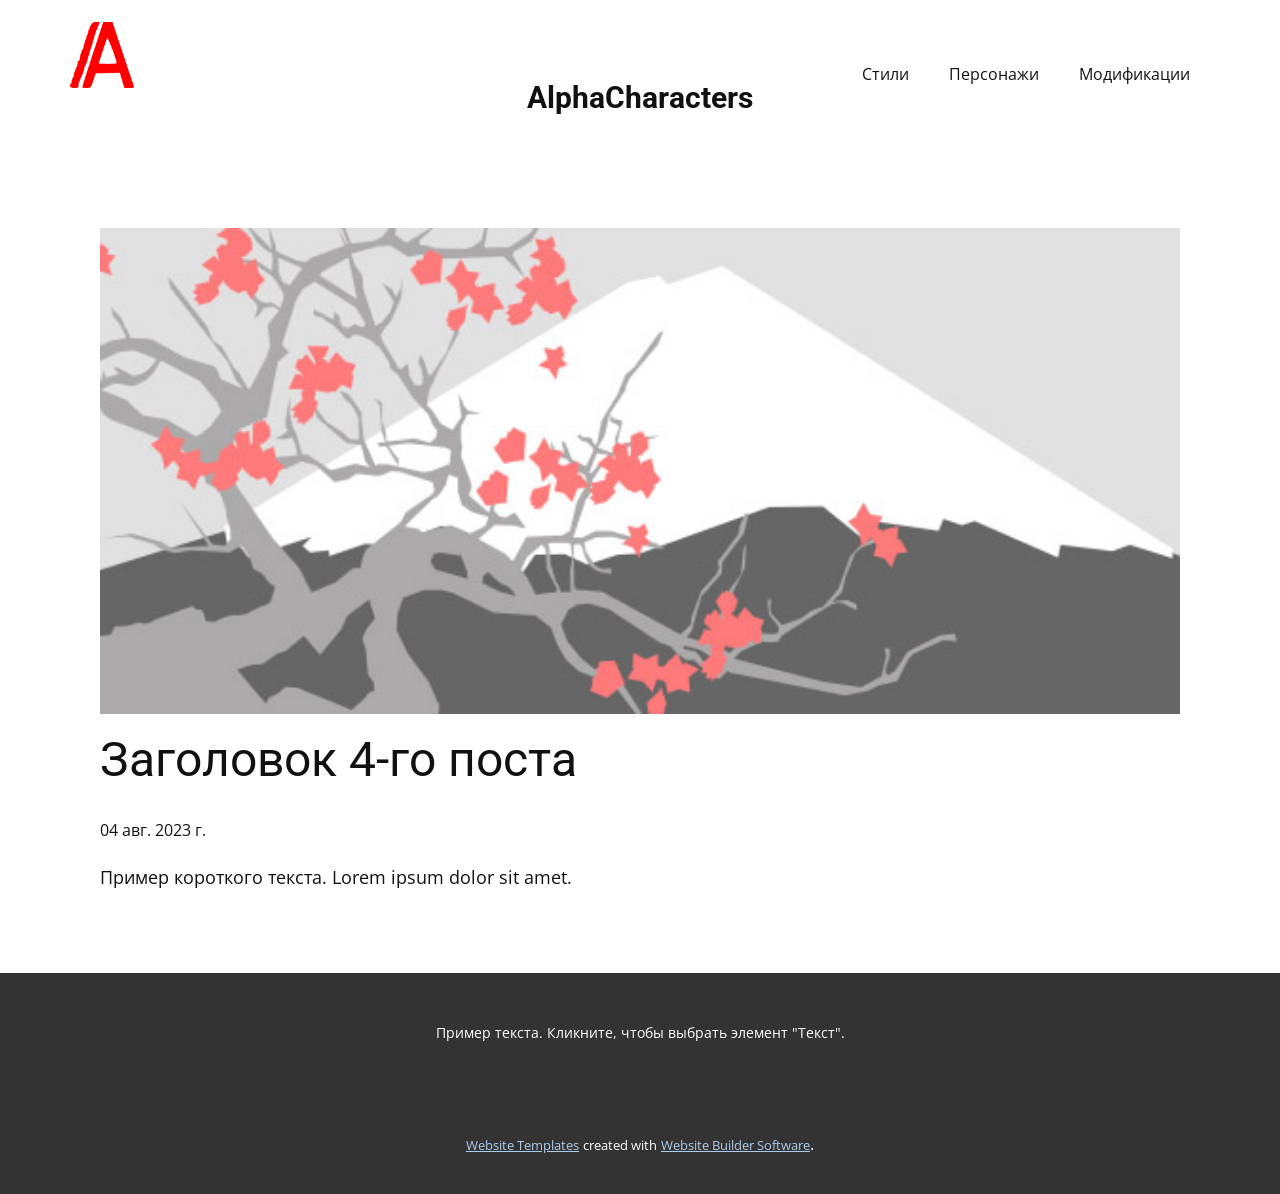
<file: blog/пост-3.html>
<!DOCTYPE html>
<html style="font-size: 16px;" lang="ru"><head>
    <meta name="viewport" content="width=device-width, initial-scale=1.0">
    <meta charset="utf-8">
    <meta name="keywords" content="Заголовок 1-го поста">
    <meta name="description" content="">
    <title>Заголовок 4-го поста</title>
    <link rel="stylesheet" href="../nicepage.css" media="screen">
<link rel="stylesheet" href="../Post-Template.css" media="screen">
    <script class="u-script" type="text/javascript" src="../jquery.js" defer=""></script>
    <script class="u-script" type="text/javascript" src="../nicepage.js" defer=""></script>
    <meta name="generator" content="Nicepage 5.12.2, nicepage.com">
    <link id="u-theme-google-font" rel="stylesheet" href="https://fonts.googleapis.com/css?family=Roboto:100,100i,300,300i,400,400i,500,500i,700,700i,900,900i|Open+Sans:300,300i,400,400i,500,500i,600,600i,700,700i,800,800i">
    
    
    <script type="application/ld+json">{
		"@context": "http://schema.org",
		"@type": "Organization",
		"name": "",
		"logo": "images/Red.png"
}</script>
    <meta name="theme-color" content="#478ac9">
  <meta data-intl-tel-input-cdn-path="intlTelInput/"></head>
  <body class="u-body u-xl-mode" data-lang="ru"><header class="u-clearfix u-header u-header" id="sec-495f"><div class="u-clearfix u-sheet u-valign-middle-lg u-valign-middle-md u-valign-middle-sm u-valign-middle-xl u-sheet-1">
        <a href="https://nicepage.com" class="u-image u-logo u-image-1" data-image-width="838" data-image-height="863">
          <img src="../images/Red.png" class="u-logo-image u-logo-image-1">
        </a>
        <nav class="u-menu u-menu-one-level u-offcanvas u-menu-1">
          <div class="menu-collapse" style="font-size: 1rem; letter-spacing: 0px;">
            <a class="u-button-style u-custom-left-right-menu-spacing u-custom-padding-bottom u-custom-top-bottom-menu-spacing u-nav-link u-text-active-palette-1-base u-text-hover-palette-2-base" href="#">
              <svg class="u-svg-link" viewBox="0 0 24 24"><use xmlns:xlink="http://www.w3.org/1999/xlink" xlink:href="#menu-hamburger"></use></svg>
              <svg class="u-svg-content" version="1.1" id="menu-hamburger" viewBox="0 0 16 16" x="0px" y="0px" xmlns:xlink="http://www.w3.org/1999/xlink" xmlns="http://www.w3.org/2000/svg"><g><rect y="1" width="16" height="2"></rect><rect y="7" width="16" height="2"></rect><rect y="13" width="16" height="2"></rect>
</g></svg>
            </a>
          </div>
          <div class="u-custom-menu u-nav-container">
            <ul class="u-nav u-unstyled u-nav-1"><li class="u-nav-item"><a class="u-button-style u-nav-link u-text-active-palette-1-base u-text-hover-palette-2-base" href="../Стили.html" style="padding: 10px 20px;">Стили</a>
</li><li class="u-nav-item"><a class="u-button-style u-nav-link u-text-active-palette-1-base u-text-hover-palette-2-base" href="../Персонажи.html" style="padding: 10px 20px;">Персонажи</a>
</li><li class="u-nav-item"><a class="u-button-style u-nav-link u-text-active-palette-1-base u-text-hover-palette-2-base" href="../Модификации.html" style="padding: 10px 20px;">Модификации</a>
</li></ul>
          </div>
          <div class="u-custom-menu u-nav-container-collapse">
            <div class="u-black u-container-style u-inner-container-layout u-opacity u-opacity-95 u-sidenav">
              <div class="u-inner-container-layout u-sidenav-overflow">
                <div class="u-menu-close"></div>
                <ul class="u-align-center u-nav u-popupmenu-items u-unstyled u-nav-2"><li class="u-nav-item"><a class="u-button-style u-nav-link" href="../Стили.html">Стили</a>
</li><li class="u-nav-item"><a class="u-button-style u-nav-link" href="../Персонажи.html">Персонажи</a>
</li><li class="u-nav-item"><a class="u-button-style u-nav-link" href="../Модификации.html">Модификации</a>
</li></ul>
              </div>
            </div>
            <div class="u-black u-menu-overlay u-opacity u-opacity-70"></div>
          </div>
        </nav>
        <h1 class="u-text u-text-default-xs u-title u-text-1">Alpha​Characters</h1>
      </div></header>
    <section class="u-align-center u-clearfix u-section-1" id="sec-ea2b">
      <div class="u-clearfix u-sheet u-valign-middle-md u-valign-middle-sm u-valign-middle-xs u-sheet-1"><!--post_details--><!--post_details_options_json--><!--{"source":""}--><!--/post_details_options_json--><!--blog_post-->
        <div class="u-container-style u-expanded-width u-post-details u-post-details-1">
          <div class="u-container-layout u-valign-middle u-container-layout-1"><!--blog_post_image-->
            <img alt="" class="u-blog-control u-expanded-width u-image u-image-default u-image-1" src="../images/0fd3416c.jpeg"><!--/blog_post_image--><!--blog_post_header-->
            <h2 class="u-blog-control u-text u-text-1">Заголовок 4-го поста</h2><!--/blog_post_header--><!--blog_post_metadata-->
            <div class="u-blog-control u-metadata u-metadata-1"><!--blog_post_metadata_date-->
              <span class="u-meta-date u-meta-icon">04 авг. 2023 г.</span><!--/blog_post_metadata_date--><!--blog_post_metadata_category-->
              <!--/blog_post_metadata_category--><!--blog_post_metadata_comments-->
              <!--/blog_post_metadata_comments-->
            </div><!--/blog_post_metadata--><!--blog_post_content-->
            <div class="u-align-justify u-blog-control u-post-content u-text u-text-2 fr-view">
  Пример короткого текста. Lorem ipsum dolor sit amet.
  </div><!--/blog_post_content-->
          </div>
        </div><!--/blog_post--><!--/post_details-->
      </div>
    </section>
    
    
    <footer class="u-align-center u-clearfix u-footer u-grey-80 u-footer" id="sec-31fb"><div class="u-clearfix u-sheet u-sheet-1">
        <p class="u-small-text u-text u-text-variant u-text-1">Пример текста. Кликните, чтобы выбрать элемент "Текст".</p>
      </div></footer>
    <section class="u-backlink u-clearfix u-grey-80">
      <a class="u-link" href="https://nicepage.com/website-templates" target="_blank">
        <span>Website Templates</span>
      </a>
      <p class="u-text">
        <span>created with</span>
      </p>
      <a class="u-link" href="" target="_blank">
        <span>Website Builder Software</span>
      </a>. 
    </section>
  
</body></html>
</file>
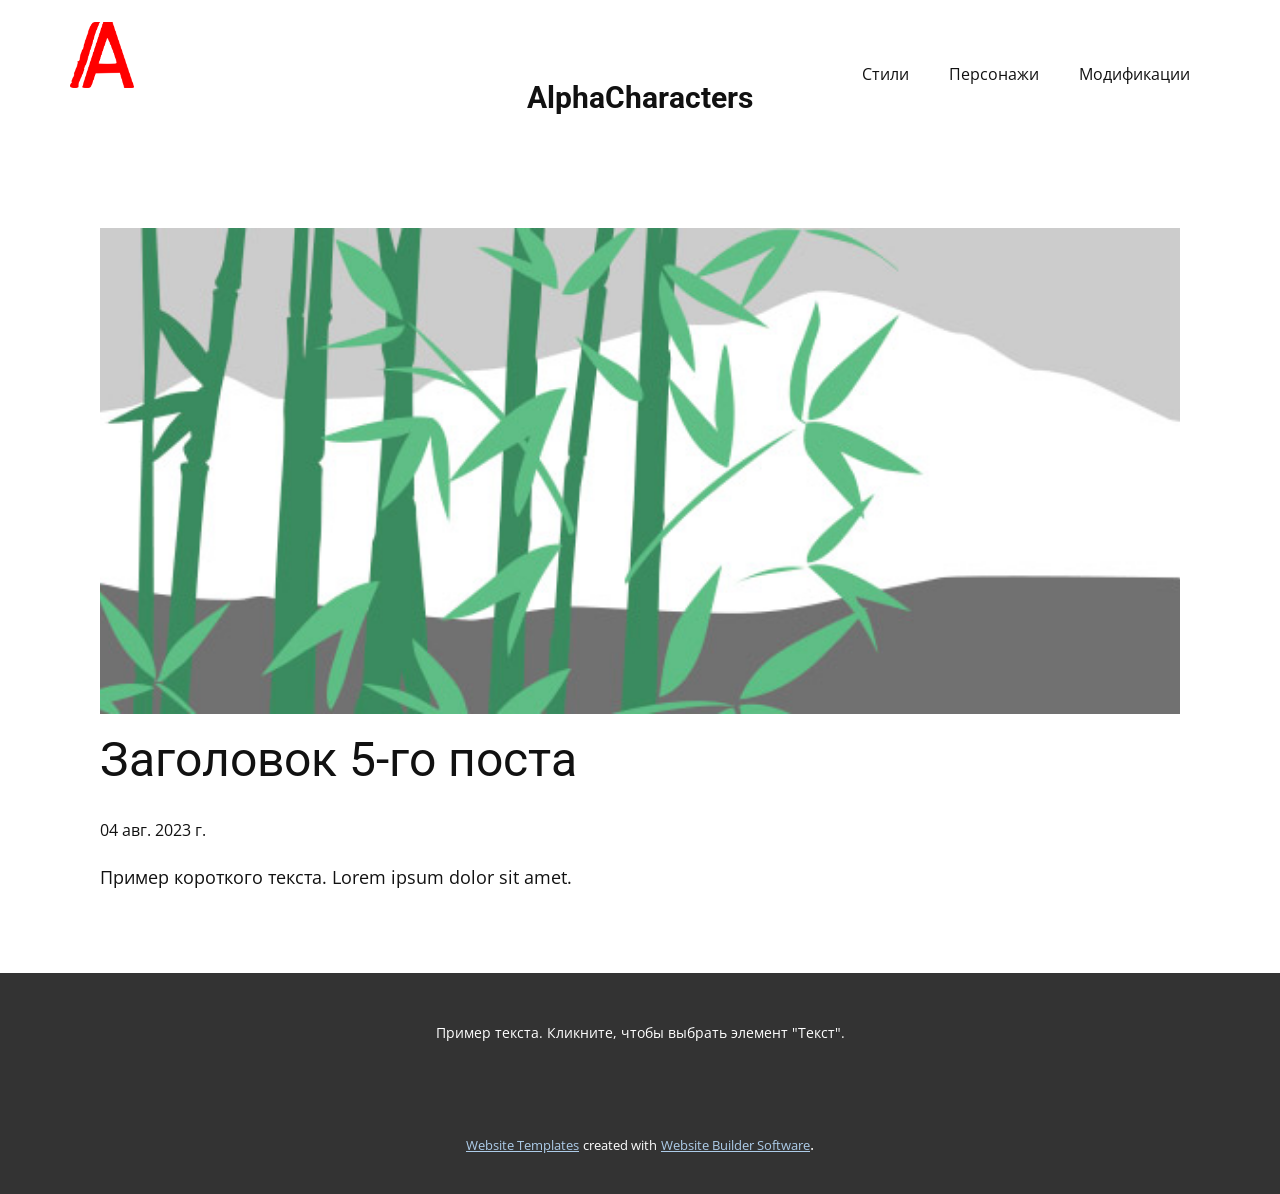
<file: blog/пост-4.html>
<!DOCTYPE html>
<html style="font-size: 16px;" lang="ru"><head>
    <meta name="viewport" content="width=device-width, initial-scale=1.0">
    <meta charset="utf-8">
    <meta name="keywords" content="Заголовок 1-го поста">
    <meta name="description" content="">
    <title>Заголовок 5-го поста</title>
    <link rel="stylesheet" href="../nicepage.css" media="screen">
<link rel="stylesheet" href="../Post-Template.css" media="screen">
    <script class="u-script" type="text/javascript" src="../jquery.js" defer=""></script>
    <script class="u-script" type="text/javascript" src="../nicepage.js" defer=""></script>
    <meta name="generator" content="Nicepage 5.12.2, nicepage.com">
    <link id="u-theme-google-font" rel="stylesheet" href="https://fonts.googleapis.com/css?family=Roboto:100,100i,300,300i,400,400i,500,500i,700,700i,900,900i|Open+Sans:300,300i,400,400i,500,500i,600,600i,700,700i,800,800i">
    
    
    <script type="application/ld+json">{
		"@context": "http://schema.org",
		"@type": "Organization",
		"name": "",
		"logo": "images/Red.png"
}</script>
    <meta name="theme-color" content="#478ac9">
  <meta data-intl-tel-input-cdn-path="intlTelInput/"></head>
  <body class="u-body u-xl-mode" data-lang="ru"><header class="u-clearfix u-header u-header" id="sec-495f"><div class="u-clearfix u-sheet u-valign-middle-lg u-valign-middle-md u-valign-middle-sm u-valign-middle-xl u-sheet-1">
        <a href="https://nicepage.com" class="u-image u-logo u-image-1" data-image-width="838" data-image-height="863">
          <img src="../images/Red.png" class="u-logo-image u-logo-image-1">
        </a>
        <nav class="u-menu u-menu-one-level u-offcanvas u-menu-1">
          <div class="menu-collapse" style="font-size: 1rem; letter-spacing: 0px;">
            <a class="u-button-style u-custom-left-right-menu-spacing u-custom-padding-bottom u-custom-top-bottom-menu-spacing u-nav-link u-text-active-palette-1-base u-text-hover-palette-2-base" href="#">
              <svg class="u-svg-link" viewBox="0 0 24 24"><use xmlns:xlink="http://www.w3.org/1999/xlink" xlink:href="#menu-hamburger"></use></svg>
              <svg class="u-svg-content" version="1.1" id="menu-hamburger" viewBox="0 0 16 16" x="0px" y="0px" xmlns:xlink="http://www.w3.org/1999/xlink" xmlns="http://www.w3.org/2000/svg"><g><rect y="1" width="16" height="2"></rect><rect y="7" width="16" height="2"></rect><rect y="13" width="16" height="2"></rect>
</g></svg>
            </a>
          </div>
          <div class="u-custom-menu u-nav-container">
            <ul class="u-nav u-unstyled u-nav-1"><li class="u-nav-item"><a class="u-button-style u-nav-link u-text-active-palette-1-base u-text-hover-palette-2-base" href="../Стили.html" style="padding: 10px 20px;">Стили</a>
</li><li class="u-nav-item"><a class="u-button-style u-nav-link u-text-active-palette-1-base u-text-hover-palette-2-base" href="../Персонажи.html" style="padding: 10px 20px;">Персонажи</a>
</li><li class="u-nav-item"><a class="u-button-style u-nav-link u-text-active-palette-1-base u-text-hover-palette-2-base" href="../Модификации.html" style="padding: 10px 20px;">Модификации</a>
</li></ul>
          </div>
          <div class="u-custom-menu u-nav-container-collapse">
            <div class="u-black u-container-style u-inner-container-layout u-opacity u-opacity-95 u-sidenav">
              <div class="u-inner-container-layout u-sidenav-overflow">
                <div class="u-menu-close"></div>
                <ul class="u-align-center u-nav u-popupmenu-items u-unstyled u-nav-2"><li class="u-nav-item"><a class="u-button-style u-nav-link" href="../Стили.html">Стили</a>
</li><li class="u-nav-item"><a class="u-button-style u-nav-link" href="../Персонажи.html">Персонажи</a>
</li><li class="u-nav-item"><a class="u-button-style u-nav-link" href="../Модификации.html">Модификации</a>
</li></ul>
              </div>
            </div>
            <div class="u-black u-menu-overlay u-opacity u-opacity-70"></div>
          </div>
        </nav>
        <h1 class="u-text u-text-default-xs u-title u-text-1">Alpha​Characters</h1>
      </div></header>
    <section class="u-align-center u-clearfix u-section-1" id="sec-ea2b">
      <div class="u-clearfix u-sheet u-valign-middle-md u-valign-middle-sm u-valign-middle-xs u-sheet-1"><!--post_details--><!--post_details_options_json--><!--{"source":""}--><!--/post_details_options_json--><!--blog_post-->
        <div class="u-container-style u-expanded-width u-post-details u-post-details-1">
          <div class="u-container-layout u-valign-middle u-container-layout-1"><!--blog_post_image-->
            <img alt="" class="u-blog-control u-expanded-width u-image u-image-default u-image-1" src="../images/68f64b9d.jpeg"><!--/blog_post_image--><!--blog_post_header-->
            <h2 class="u-blog-control u-text u-text-1">Заголовок 5-го поста</h2><!--/blog_post_header--><!--blog_post_metadata-->
            <div class="u-blog-control u-metadata u-metadata-1"><!--blog_post_metadata_date-->
              <span class="u-meta-date u-meta-icon">04 авг. 2023 г.</span><!--/blog_post_metadata_date--><!--blog_post_metadata_category-->
              <!--/blog_post_metadata_category--><!--blog_post_metadata_comments-->
              <!--/blog_post_metadata_comments-->
            </div><!--/blog_post_metadata--><!--blog_post_content-->
            <div class="u-align-justify u-blog-control u-post-content u-text u-text-2 fr-view">
  Пример короткого текста. Lorem ipsum dolor sit amet.
  </div><!--/blog_post_content-->
          </div>
        </div><!--/blog_post--><!--/post_details-->
      </div>
    </section>
    
    
    <footer class="u-align-center u-clearfix u-footer u-grey-80 u-footer" id="sec-31fb"><div class="u-clearfix u-sheet u-sheet-1">
        <p class="u-small-text u-text u-text-variant u-text-1">Пример текста. Кликните, чтобы выбрать элемент "Текст".</p>
      </div></footer>
    <section class="u-backlink u-clearfix u-grey-80">
      <a class="u-link" href="https://nicepage.com/website-templates" target="_blank">
        <span>Website Templates</span>
      </a>
      <p class="u-text">
        <span>created with</span>
      </p>
      <a class="u-link" href="" target="_blank">
        <span>Website Builder Software</span>
      </a>. 
    </section>
  
</body></html>
</file>
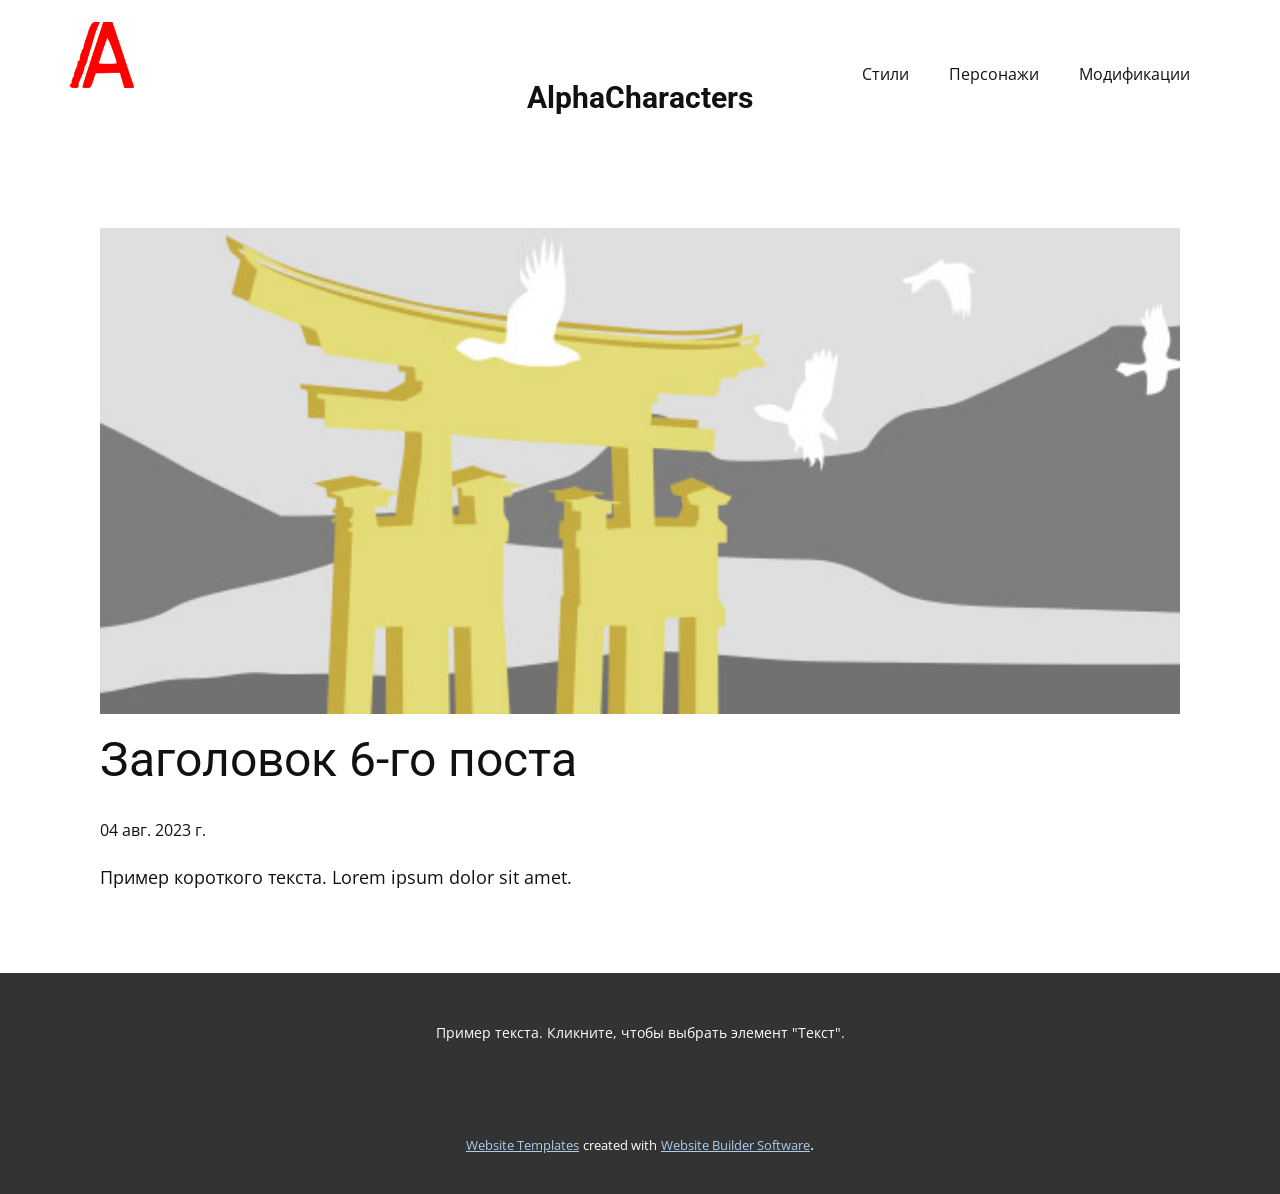
<file: blog/пост-5.html>
<!DOCTYPE html>
<html style="font-size: 16px;" lang="ru"><head>
    <meta name="viewport" content="width=device-width, initial-scale=1.0">
    <meta charset="utf-8">
    <meta name="keywords" content="Заголовок 1-го поста">
    <meta name="description" content="">
    <title>Заголовок 6-го поста</title>
    <link rel="stylesheet" href="../nicepage.css" media="screen">
<link rel="stylesheet" href="../Post-Template.css" media="screen">
    <script class="u-script" type="text/javascript" src="../jquery.js" defer=""></script>
    <script class="u-script" type="text/javascript" src="../nicepage.js" defer=""></script>
    <meta name="generator" content="Nicepage 5.12.2, nicepage.com">
    <link id="u-theme-google-font" rel="stylesheet" href="https://fonts.googleapis.com/css?family=Roboto:100,100i,300,300i,400,400i,500,500i,700,700i,900,900i|Open+Sans:300,300i,400,400i,500,500i,600,600i,700,700i,800,800i">
    
    
    <script type="application/ld+json">{
		"@context": "http://schema.org",
		"@type": "Organization",
		"name": "",
		"logo": "images/Red.png"
}</script>
    <meta name="theme-color" content="#478ac9">
  <meta data-intl-tel-input-cdn-path="intlTelInput/"></head>
  <body class="u-body u-xl-mode" data-lang="ru"><header class="u-clearfix u-header u-header" id="sec-495f"><div class="u-clearfix u-sheet u-valign-middle-lg u-valign-middle-md u-valign-middle-sm u-valign-middle-xl u-sheet-1">
        <a href="https://nicepage.com" class="u-image u-logo u-image-1" data-image-width="838" data-image-height="863">
          <img src="../images/Red.png" class="u-logo-image u-logo-image-1">
        </a>
        <nav class="u-menu u-menu-one-level u-offcanvas u-menu-1">
          <div class="menu-collapse" style="font-size: 1rem; letter-spacing: 0px;">
            <a class="u-button-style u-custom-left-right-menu-spacing u-custom-padding-bottom u-custom-top-bottom-menu-spacing u-nav-link u-text-active-palette-1-base u-text-hover-palette-2-base" href="#">
              <svg class="u-svg-link" viewBox="0 0 24 24"><use xmlns:xlink="http://www.w3.org/1999/xlink" xlink:href="#menu-hamburger"></use></svg>
              <svg class="u-svg-content" version="1.1" id="menu-hamburger" viewBox="0 0 16 16" x="0px" y="0px" xmlns:xlink="http://www.w3.org/1999/xlink" xmlns="http://www.w3.org/2000/svg"><g><rect y="1" width="16" height="2"></rect><rect y="7" width="16" height="2"></rect><rect y="13" width="16" height="2"></rect>
</g></svg>
            </a>
          </div>
          <div class="u-custom-menu u-nav-container">
            <ul class="u-nav u-unstyled u-nav-1"><li class="u-nav-item"><a class="u-button-style u-nav-link u-text-active-palette-1-base u-text-hover-palette-2-base" href="../Стили.html" style="padding: 10px 20px;">Стили</a>
</li><li class="u-nav-item"><a class="u-button-style u-nav-link u-text-active-palette-1-base u-text-hover-palette-2-base" href="../Персонажи.html" style="padding: 10px 20px;">Персонажи</a>
</li><li class="u-nav-item"><a class="u-button-style u-nav-link u-text-active-palette-1-base u-text-hover-palette-2-base" href="../Модификации.html" style="padding: 10px 20px;">Модификации</a>
</li></ul>
          </div>
          <div class="u-custom-menu u-nav-container-collapse">
            <div class="u-black u-container-style u-inner-container-layout u-opacity u-opacity-95 u-sidenav">
              <div class="u-inner-container-layout u-sidenav-overflow">
                <div class="u-menu-close"></div>
                <ul class="u-align-center u-nav u-popupmenu-items u-unstyled u-nav-2"><li class="u-nav-item"><a class="u-button-style u-nav-link" href="../Стили.html">Стили</a>
</li><li class="u-nav-item"><a class="u-button-style u-nav-link" href="../Персонажи.html">Персонажи</a>
</li><li class="u-nav-item"><a class="u-button-style u-nav-link" href="../Модификации.html">Модификации</a>
</li></ul>
              </div>
            </div>
            <div class="u-black u-menu-overlay u-opacity u-opacity-70"></div>
          </div>
        </nav>
        <h1 class="u-text u-text-default-xs u-title u-text-1">Alpha​Characters</h1>
      </div></header>
    <section class="u-align-center u-clearfix u-section-1" id="sec-ea2b">
      <div class="u-clearfix u-sheet u-valign-middle-md u-valign-middle-sm u-valign-middle-xs u-sheet-1"><!--post_details--><!--post_details_options_json--><!--{"source":""}--><!--/post_details_options_json--><!--blog_post-->
        <div class="u-container-style u-expanded-width u-post-details u-post-details-1">
          <div class="u-container-layout u-valign-middle u-container-layout-1"><!--blog_post_image-->
            <img alt="" class="u-blog-control u-expanded-width u-image u-image-default u-image-1" src="../images/8ad73f3c.jpeg"><!--/blog_post_image--><!--blog_post_header-->
            <h2 class="u-blog-control u-text u-text-1">Заголовок 6-го поста</h2><!--/blog_post_header--><!--blog_post_metadata-->
            <div class="u-blog-control u-metadata u-metadata-1"><!--blog_post_metadata_date-->
              <span class="u-meta-date u-meta-icon">04 авг. 2023 г.</span><!--/blog_post_metadata_date--><!--blog_post_metadata_category-->
              <!--/blog_post_metadata_category--><!--blog_post_metadata_comments-->
              <!--/blog_post_metadata_comments-->
            </div><!--/blog_post_metadata--><!--blog_post_content-->
            <div class="u-align-justify u-blog-control u-post-content u-text u-text-2 fr-view">
  Пример короткого текста. Lorem ipsum dolor sit amet.
  </div><!--/blog_post_content-->
          </div>
        </div><!--/blog_post--><!--/post_details-->
      </div>
    </section>
    
    
    <footer class="u-align-center u-clearfix u-footer u-grey-80 u-footer" id="sec-31fb"><div class="u-clearfix u-sheet u-sheet-1">
        <p class="u-small-text u-text u-text-variant u-text-1">Пример текста. Кликните, чтобы выбрать элемент "Текст".</p>
      </div></footer>
    <section class="u-backlink u-clearfix u-grey-80">
      <a class="u-link" href="https://nicepage.com/website-templates" target="_blank">
        <span>Website Templates</span>
      </a>
      <p class="u-text">
        <span>created with</span>
      </p>
      <a class="u-link" href="" target="_blank">
        <span>Website Builder Software</span>
      </a>. 
    </section>
  
</body></html>
</file>
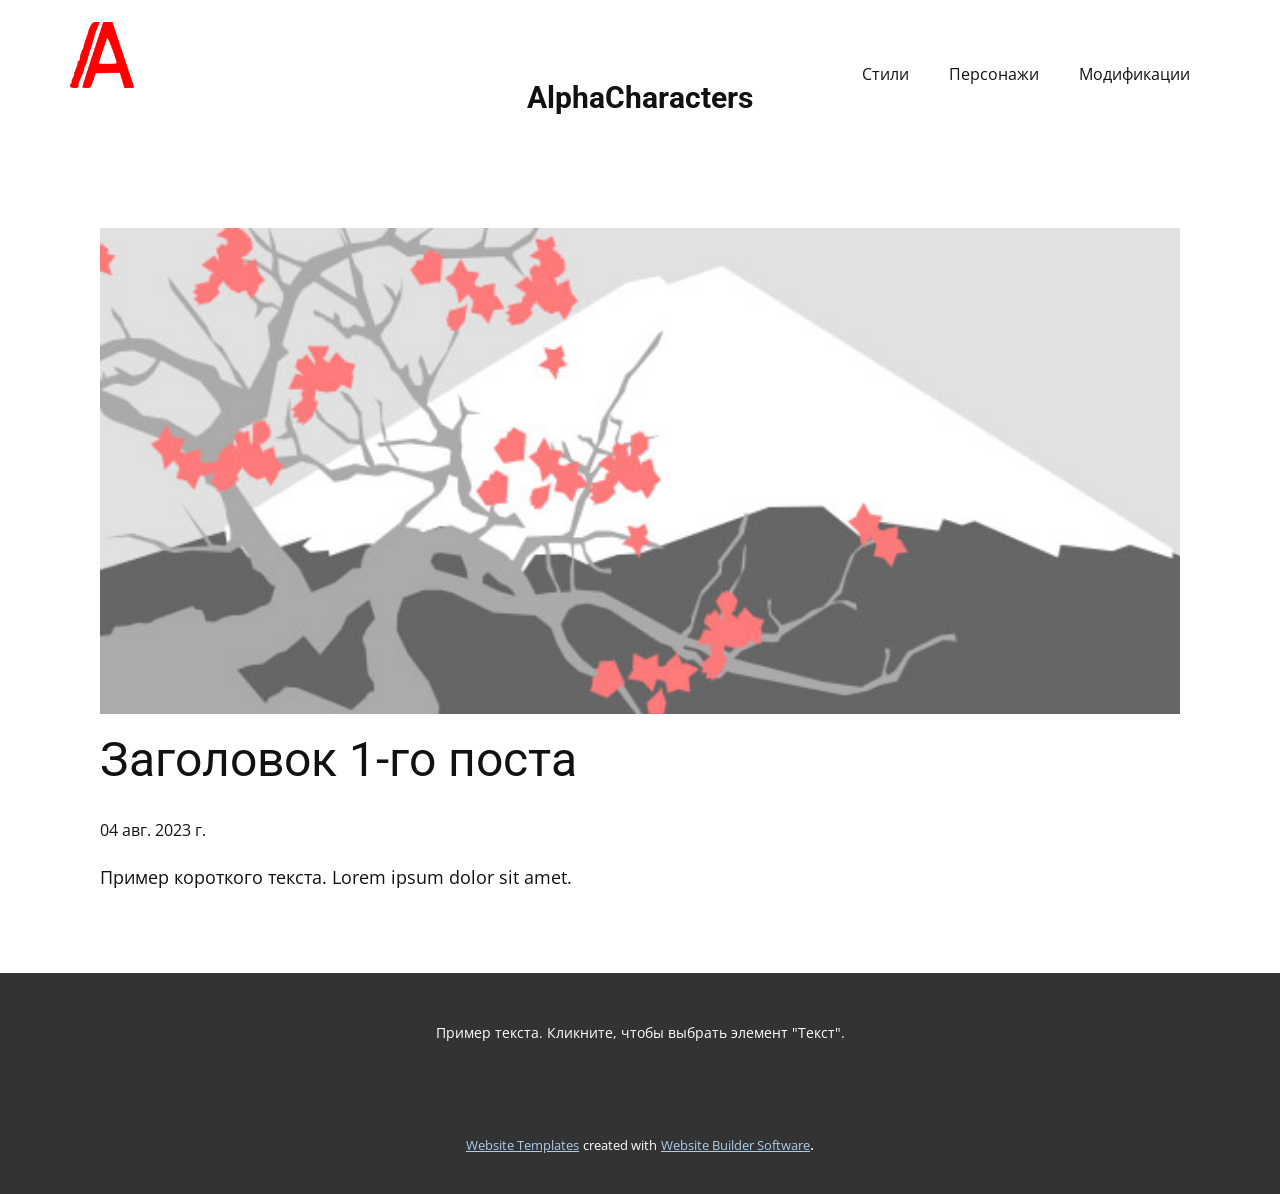
<file: blog/пост.html>
<!DOCTYPE html>
<html style="font-size: 16px;" lang="ru"><head>
    <meta name="viewport" content="width=device-width, initial-scale=1.0">
    <meta charset="utf-8">
    <meta name="keywords" content="Заголовок 1-го поста">
    <meta name="description" content="">
    <title>Заголовок 1-го поста</title>
    <link rel="stylesheet" href="../nicepage.css" media="screen">
<link rel="stylesheet" href="../Post-Template.css" media="screen">
    <script class="u-script" type="text/javascript" src="../jquery.js" defer=""></script>
    <script class="u-script" type="text/javascript" src="../nicepage.js" defer=""></script>
    <meta name="generator" content="Nicepage 5.12.2, nicepage.com">
    <link id="u-theme-google-font" rel="stylesheet" href="https://fonts.googleapis.com/css?family=Roboto:100,100i,300,300i,400,400i,500,500i,700,700i,900,900i|Open+Sans:300,300i,400,400i,500,500i,600,600i,700,700i,800,800i">
    
    
    <script type="application/ld+json">{
		"@context": "http://schema.org",
		"@type": "Organization",
		"name": "",
		"logo": "images/Red.png"
}</script>
    <meta name="theme-color" content="#478ac9">
  <meta data-intl-tel-input-cdn-path="intlTelInput/"></head>
  <body class="u-body u-xl-mode" data-lang="ru"><header class="u-clearfix u-header u-header" id="sec-495f"><div class="u-clearfix u-sheet u-valign-middle-lg u-valign-middle-md u-valign-middle-sm u-valign-middle-xl u-sheet-1">
        <a href="https://nicepage.com" class="u-image u-logo u-image-1" data-image-width="838" data-image-height="863">
          <img src="../images/Red.png" class="u-logo-image u-logo-image-1">
        </a>
        <nav class="u-menu u-menu-one-level u-offcanvas u-menu-1">
          <div class="menu-collapse" style="font-size: 1rem; letter-spacing: 0px;">
            <a class="u-button-style u-custom-left-right-menu-spacing u-custom-padding-bottom u-custom-top-bottom-menu-spacing u-nav-link u-text-active-palette-1-base u-text-hover-palette-2-base" href="#">
              <svg class="u-svg-link" viewBox="0 0 24 24"><use xmlns:xlink="http://www.w3.org/1999/xlink" xlink:href="#menu-hamburger"></use></svg>
              <svg class="u-svg-content" version="1.1" id="menu-hamburger" viewBox="0 0 16 16" x="0px" y="0px" xmlns:xlink="http://www.w3.org/1999/xlink" xmlns="http://www.w3.org/2000/svg"><g><rect y="1" width="16" height="2"></rect><rect y="7" width="16" height="2"></rect><rect y="13" width="16" height="2"></rect>
</g></svg>
            </a>
          </div>
          <div class="u-custom-menu u-nav-container">
            <ul class="u-nav u-unstyled u-nav-1"><li class="u-nav-item"><a class="u-button-style u-nav-link u-text-active-palette-1-base u-text-hover-palette-2-base" href="../Стили.html" style="padding: 10px 20px;">Стили</a>
</li><li class="u-nav-item"><a class="u-button-style u-nav-link u-text-active-palette-1-base u-text-hover-palette-2-base" href="../Персонажи.html" style="padding: 10px 20px;">Персонажи</a>
</li><li class="u-nav-item"><a class="u-button-style u-nav-link u-text-active-palette-1-base u-text-hover-palette-2-base" href="../Модификации.html" style="padding: 10px 20px;">Модификации</a>
</li></ul>
          </div>
          <div class="u-custom-menu u-nav-container-collapse">
            <div class="u-black u-container-style u-inner-container-layout u-opacity u-opacity-95 u-sidenav">
              <div class="u-inner-container-layout u-sidenav-overflow">
                <div class="u-menu-close"></div>
                <ul class="u-align-center u-nav u-popupmenu-items u-unstyled u-nav-2"><li class="u-nav-item"><a class="u-button-style u-nav-link" href="../Стили.html">Стили</a>
</li><li class="u-nav-item"><a class="u-button-style u-nav-link" href="../Персонажи.html">Персонажи</a>
</li><li class="u-nav-item"><a class="u-button-style u-nav-link" href="../Модификации.html">Модификации</a>
</li></ul>
              </div>
            </div>
            <div class="u-black u-menu-overlay u-opacity u-opacity-70"></div>
          </div>
        </nav>
        <h1 class="u-text u-text-default-xs u-title u-text-1">Alpha​Characters</h1>
      </div></header>
    <section class="u-align-center u-clearfix u-section-1" id="sec-ea2b">
      <div class="u-clearfix u-sheet u-valign-middle-md u-valign-middle-sm u-valign-middle-xs u-sheet-1"><!--post_details--><!--post_details_options_json--><!--{"source":""}--><!--/post_details_options_json--><!--blog_post-->
        <div class="u-container-style u-expanded-width u-post-details u-post-details-1">
          <div class="u-container-layout u-valign-middle u-container-layout-1"><!--blog_post_image-->
            <img alt="" class="u-blog-control u-expanded-width u-image u-image-default u-image-1" src="../images/0fd3416c.jpeg"><!--/blog_post_image--><!--blog_post_header-->
            <h2 class="u-blog-control u-text u-text-1">Заголовок 1-го поста</h2><!--/blog_post_header--><!--blog_post_metadata-->
            <div class="u-blog-control u-metadata u-metadata-1"><!--blog_post_metadata_date-->
              <span class="u-meta-date u-meta-icon">04 авг. 2023 г.</span><!--/blog_post_metadata_date--><!--blog_post_metadata_category-->
              <!--/blog_post_metadata_category--><!--blog_post_metadata_comments-->
              <!--/blog_post_metadata_comments-->
            </div><!--/blog_post_metadata--><!--blog_post_content-->
            <div class="u-align-justify u-blog-control u-post-content u-text u-text-2 fr-view">
  Пример короткого текста. Lorem ipsum dolor sit amet.
  </div><!--/blog_post_content-->
          </div>
        </div><!--/blog_post--><!--/post_details-->
      </div>
    </section>
    
    
    <footer class="u-align-center u-clearfix u-footer u-grey-80 u-footer" id="sec-31fb"><div class="u-clearfix u-sheet u-sheet-1">
        <p class="u-small-text u-text u-text-variant u-text-1">Пример текста. Кликните, чтобы выбрать элемент "Текст".</p>
      </div></footer>
    <section class="u-backlink u-clearfix u-grey-80">
      <a class="u-link" href="https://nicepage.com/website-templates" target="_blank">
        <span>Website Templates</span>
      </a>
      <p class="u-text">
        <span>created with</span>
      </p>
      <a class="u-link" href="" target="_blank">
        <span>Website Builder Software</span>
      </a>. 
    </section>
  
</body></html>
</file>
<file: styles/style.css>
@font-face {
    font-family: 'Connection';
    src: url('../fonts/ConnectionII.otf');
}
@font-face {
    font-family: 'visitor';
    src: url('../fonts/Visitor\ Rus.ttf');
}

@media (min-width: 400px) {
    #cursor {
      height: 1px;
    }
  
  }

selector { cursor: none; }

*{
    margin:0;
    padding:0;
    box-sizing: border-box;
  }




body
{
    cursor: none;
    
    margin: 0;
    padding: 0;
    background: #31392E;
    background-image: linear-gradient(to top, #b9b9b925 3px,
    transparent 1px);
    background-size: 40px 40px;

}

#cursor
{
    z-index: 1000;
    position: fixed;
    width: 25px;
    height: 25px;
    border-top: 5px solid #80B416;
    border-left: 5px solid #80A416;
    animation: animate 5s linear infinite;
}

#aboutme {
    position: absolute;
    bottom: 0;
    color: rgba(255, 255, 255, 0.219);
    font-family: 'visitor';
}

#running_line {
    color: rgba(255, 255, 255, 0.219);
    font-family: 'visitor';
    overflow: hidden;
    overflow-wrap: break-word;
    margin-top: -8px;
}
#about_site {
    color: rgba(255, 255, 255, 0.219);
    font-family: 'visitor';
    overflow: hidden;
    overflow-wrap: break-word;
    font-size: 20px;
    
}
#ABOUT {
    padding-left: 200px;
    padding-right: 200px;
    font-size: 30px;
    font-family: 'visitor';
    color: white;
    vertical-align: middle;
    text-align: center;
}

#sec_about {
   
    font-size: 100px;
    font-family: 'visitor';
    color: white;
    vertical-align: middle;
    text-align: center;
}
#title_container {
    text-align: center
    
    
}
#TITLE {
    color: white;
    text-align: center;
    font-family: 'Connection';
    
    font-size: 100px;
    vertical-align: middle;
}

#inside_block_1 {
    text-align: center;
   
    padding-top: 35vh;
    position: relative;
    z-index: 2;
    margin-top: -100vh;
}

.sticky {
    position: -webkit-sticky;
    position: sticky;
    top: 0;
    z-index: 100000;
  }
#inside_block_2 {
    text-align: center;
   
    padding-top: 40vh;
    position: relative;
    z-index: 2;
    margin-top: -100vh;
}
#alpha_stable {
    padding-left: 200px;
    padding-right: 200px;
    font-size: 40px;
    font-family: 'visitor';
    color: white;
    vertical-align: middle;
    text-align: center;
}
#nav_menu_title{
    color: white;
    font-family: 'Connection';
    text-align: center;
    padding-top: 15px;
    font-size: 40px;
}
#nav_menu_div{
    background-color: black;
    height: 70px;
    opacity: 0;
}

#realative-canvas {
    display: inline-block;
    vertical-align: middle;
    height: 100vh;
    margin-top: -40px;
   
}


#bg-text {
    color: #d599e49d;
    font-size: 20px;
    
}
#bg-text-canvas {
    z-index: -2;
    position: relative;
    margin: 30px;
    text-align: center;
    display: block;
    height: 90vh;
    background-color: #1C221A;
    border-radius: 15px;
    overflow: hidden;
    font-size: 40px;
}

#bg-text-canvas_2 {
    z-index: -2;
    position: relative;
    margin: 30px;
   
    display: block;
    word-break: break-all;
    height: 90vh;
    background-color: #1C221A;
    border-radius: 15px;
    overflow: hidden;
    font-size: 40px;
}

#bg-text-2{
    color: rgba(255, 255, 255, 0.321);
    font-size: 20px;
    overflow-wrap: break-word;
    font-family: 'Courier New', Courier, monospace;
}


#sec_div {
    height: 60vh;
}
.noselect {
    -webkit-touch-callout: none; /* iOS Safari */
      -webkit-user-select: none; /* Safari */
       -khtml-user-select: none; /* Konqueror HTML */
         -moz-user-select: none; /* Old versions of Firefox */
          -ms-user-select: none; /* Internet Explorer/Edge */
              user-select: none; /* Non-prefixed version, currently
                                    supported by Chrome, Edge, Opera and Firefox */
}

@keyframes animate {
    0%
    {
        filter: drop-shadow(0 0 5px #AD9F3C) drop-shadow(0 0 35px #AD9F3C) 
        drop-shadow(0 0 20px #AD9F3C) hue-rotate(0deg);
    
    }

    100%
    {
        filter: drop-shadow(0 0 5px #AD9F3C) drop-shadow(0 0 15px #AD9F3C) 
        drop-shadow(0 0 30px #AD9F3C) hue-rotate(360deg);

    }
    
}
</file>
